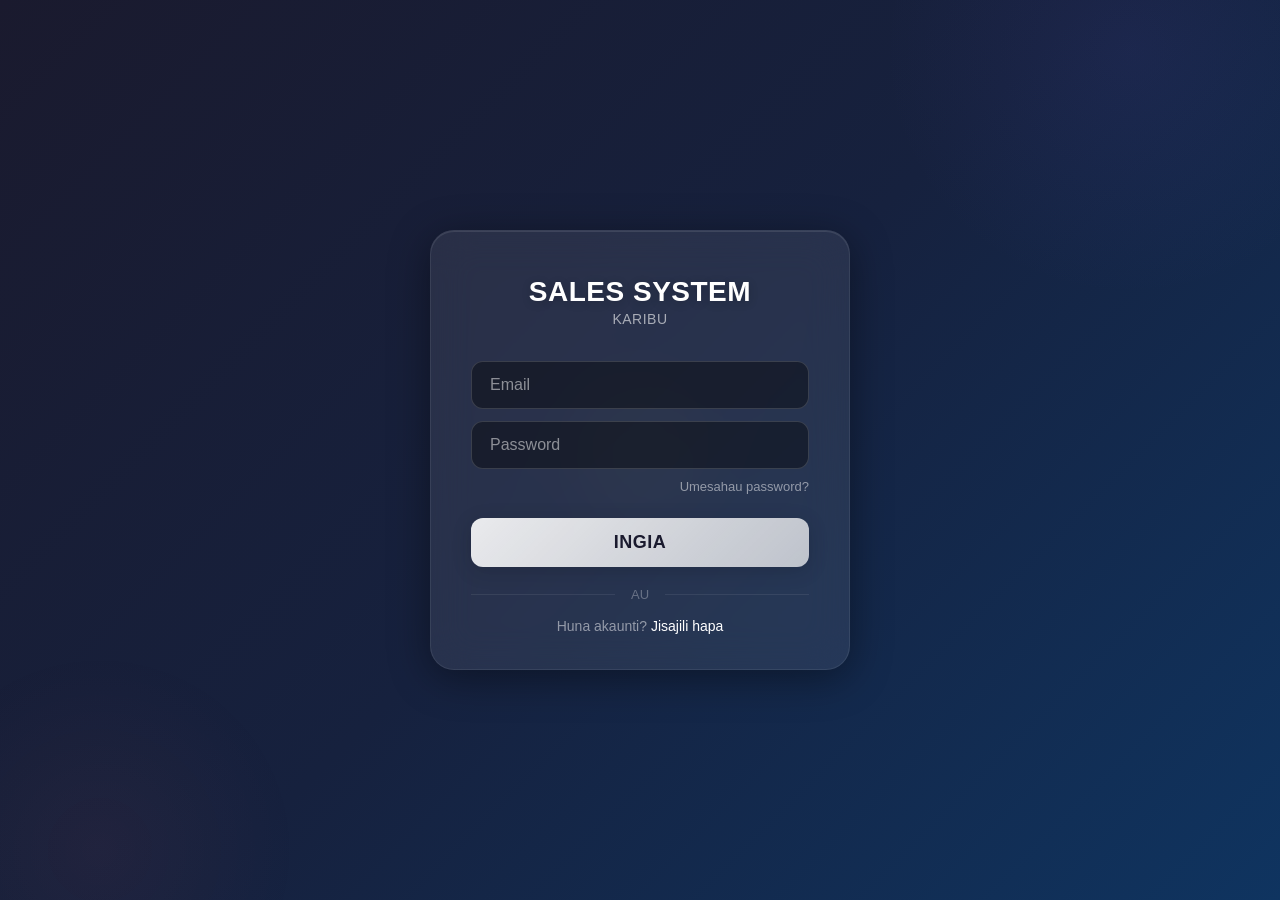
<file: dashboard/agent_dashboard.html>
<!DOCTYPE html>
<html lang="sw">
<head>
    <meta charset="UTF-8">
    <meta name="viewport" content="width=device-width, initial-scale=1.0">
    <title>Agent Dashboard</title>
    <link rel="stylesheet" href="shared.css">
    <style>
        * { margin:0; padding:0; box-sizing:border-box; font-family:'Segoe UI',sans-serif; }
        body { background:var(--bg-color); padding:15px; color:var(--text-color); }
        .container { max-width:1200px; margin:0 auto; }

        /* ===== HEADER ===== */
        header {
            background:linear-gradient(135deg,#e65100,#bf360c);
            color:white; padding:15px 20px; border-radius:12px;
            display:flex; justify-content:space-between; align-items:center;
            margin-bottom:20px; flex-wrap:wrap; gap:10px;
        }
        header h1 { font-size:20px; }
        .logout-btn { background:#d32f2f; color:white; border:none; padding:8px 16px; border-radius:6px; cursor:pointer; font-size:14px; }
        .logout-btn:hover { background:#b71c1c; }
        .user-info { color:white; margin-right:15px; font-weight:500; }

        /* ===== CAPITAL FORM ===== */
        .capital-form {
            background:linear-gradient(135deg,#fff3e0,#ffe0b2);
            padding:20px; border-radius:12px; box-shadow:0 2px 8px rgba(0,0,0,0.1);
            margin-bottom:20px; border:2px solid #ffcc80;
        }
        .capital-form h2 { color:#e65100; margin-bottom:8px; font-size:18px; }
        .capital-form p { color:#555; margin-bottom:12px; font-size:13px; }
        .capital-form .form-row { display:flex; gap:12px; flex-wrap:wrap; align-items:center; }
        .capital-form input {
            flex:1; padding:10px 14px; border:1px solid #ddd;
            border-radius:8px; font-size:15px; min-width:180px;
        }
        .capital-form button {
            padding:10px 25px; background:#e65100; color:white;
            border:none; border-radius:8px; font-size:15px;
            cursor:pointer; font-weight:bold;
        }
        .capital-form button:hover { background:#bf360c; }
        .capital-form button:disabled { opacity:0.6; cursor:not-allowed; }

        /* ===== CAPITAL INFO ===== */
        .capital-info {
            background:#fff3e0; padding:10px 15px; border-radius:8px;
            margin-bottom:15px; border:1px solid #ffcc80;
            font-size:13px; color:#555; text-align:center;
        }

        /* ===== CARD ===== */
        .card {
            background:var(--card-bg); border-radius:12px;
            box-shadow:0 2px 8px rgba(0,0,0,0.1);
            margin-bottom:20px; overflow:hidden; border:1px solid var(--border-color);
        }
        .card-header {
            color:white; padding:14px 20px; display:flex;
            justify-content:space-between; align-items:center;
            cursor:pointer; transition:background 0.3s; user-select:none;
        }
        .card-header.float { background:linear-gradient(135deg,#2e7d32,#1b5e20); }
        .card-header.float:hover { background:linear-gradient(135deg,#1b5e20,#0d3d12); }
        .card-header.history { background:linear-gradient(135deg,#1a237e,#0d47a1); }
        .card-header.history:hover { background:linear-gradient(135deg,#0d47a1,#0a1a5e); }
        .card-header.notes { background:linear-gradient(135deg,#9c27b0,#6a1b9a); }
        .card-header.notes:hover { background:linear-gradient(135deg,#6a1b9a,#4a148c); }
        .card-header h3 { font-size:16px; font-weight:600; display:flex; align-items:center; gap:8px; }
        .card-header h3 span { font-size:20px; }
        .toggle-icon { font-size:22px; transition:transform 0.3s ease; }
        .toggle-icon.open { transform:rotate(180deg); }

        .card-body {
            padding:20px; display:none; animation:fadeIn 0.3s ease; overflow-x:auto;
        }
        .card-body.open { display:block; }

        @keyframes fadeIn {
            from { opacity:0; transform:translateY(-10px); }
            to { opacity:1; transform:translateY(0); }
        }

        .form-grid { display:grid; grid-template-columns:1fr 1fr; gap:15px; }
        .form-group { display:flex; flex-direction:column; }
        .form-group.full-width { grid-column:1 / -1; }
        .form-group label { font-size:13px; font-weight:600; color:#555; margin-bottom:4px; }
        .form-group label .icon { margin-right:5px; }
        .form-group input {
            padding:10px 14px; border:1px solid #ddd;
            border-radius:8px; font-size:15px; width:100%;
            transition:border-color 0.3s;
        }
        .form-group input:focus {
            border-color:#2e7d32; outline:none;
            box-shadow:0 0 0 3px rgba(46,125,50,0.1);
        }

        .section-title {
            background:#f5f5f5; padding:8px 12px; border-radius:6px;
            margin-bottom:10px; font-size:14px; color:#1a237e; font-weight:600;
        }

        .btn-submit {
            padding:12px; background:#2e7d32; color:white; border:none;
            border-radius:8px; font-size:16px; cursor:pointer;
            font-weight:bold; width:100%; transition:background 0.3s; margin-top:10px;
        }
        .btn-submit:hover { background:#1b5e20; }
        .btn-submit:active { transform:scale(0.98); }
        .btn-submit:disabled { opacity:0.6; cursor:not-allowed; }

        /* ===== TABLE ===== */
        table { width:100%; border-collapse:collapse; font-size:12px; min-width:700px; }
        th { background:#1a237e; color:white; padding:8px 10px; text-align:left; font-size:11px; white-space:nowrap; }
        td { padding:6px 10px; border-bottom:1px solid var(--border-color); font-size:12px; color:var(--text-color); }
        tr:hover { background:rgba(26,35,126,0.05); }
        .no-data { text-align:center; padding:30px; color:#999; font-size:14px; }

        /* ===== NOTES ===== */
        .note-item {
            background:#f3e5f5; padding:12px 16px; border-radius:8px;
            margin-bottom:10px; border-left:4px solid #9c27b0;
        }
        .note-item p { margin:0 0 6px 0; color:var(--text-color); font-size:14px; }
        .note-item small { color:#888; font-size:11px; }

        /* ===== RESPONSIVE ===== */
        @media (max-width:768px) {
            .form-grid { grid-template-columns:1fr; }
            .form-group.full-width { grid-column:1; }
            .capital-form .form-row { flex-direction:column; }
            .capital-form input { min-width:auto; width:100%; }
            .capital-form button { width:100%; }
            header { flex-direction:column; text-align:center; gap:8px; }
            .card-header h3 { font-size:14px; }
            .card-body { padding:15px; }
            table { font-size:11px; min-width:600px; }
            th, td { padding:5px 8px; }
        }
        @media (max-width:480px) {
            body { padding:10px; }
            header h1 { font-size:17px; }
            .card-header { padding:12px 15px; }
            .card-header h3 { font-size:13px; }
            table { font-size:10px; min-width:500px; }
            th, td { padding:4px 6px; }
            .form-group input { font-size:14px; padding:8px 12px; }
        }
    </style>
</head>
<body>
    <div class="container">
        <header>
            <h1>AGENT DASHBOARD</h1>
            <div>
                <span class="user-info" id="staffName">Agent</span>
                <button onclick="logout()" class="logout-btn">Toka</button>
            </div>
        </header>

        <!-- CAPITAL FORM -->
        <div id="capitalSection" class="capital-form" style="display:none;">
            <h2>💰 Weka Mtaji (Capital)</h2>
            <p>Weka mtaji wako wa awali. Hii itakuwa <strong>Mtaji wa Mwanzo</strong> na haitabadilika.</p>
            <div class="form-row">
                <input type="number" id="capitalAmount" placeholder="Ingiza kiasi cha mtaji (TSh)" min="1">
                <button id="capitalBtn" onclick="setCapital()">WEKA MTAJI</button>
            </div>
        </div>

        <!-- CAPITAL INFO -->
        <div id="capitalInfo" class="capital-info" style="display:none;">
            💰 <strong>Mtaji Mwanzo:</strong> <span id="displayInitialCapital">0</span> TSh &nbsp;|&nbsp;
            📊 <strong>Mtaji Sasa:</strong> <span id="displayCurrentCapital">0</span> TSh &nbsp;|&nbsp;
            📈 <strong>Jumla Faida:</strong> <span id="displayProfit" style="color:#2e7d32; font-weight:bold;">0</span> TSh
        </div>

        <!-- ===== NOTES FROM ADMIN (#8) ===== -->
        <div id="notesSection" class="card" style="display:none;">
            <div class="card-header notes" onclick="toggleCard('notes')">
                <h3><span>📝</span> Notes kutoka Admin</h3>
                <span class="toggle-icon" id="notesIcon">▼</span>
            </div>
            <div class="card-body" id="notesBody">
                <div id="notesList"><p class="no-data">Loading...</p></div>
            </div>
        </div>

        <!-- FLOAT CARD -->
        <div class="card">
            <div class="card-header float" onclick="toggleCard('float')">
                <h3><span>📱</span> Weka Float na Lipa za Mitandao</h3>
                <span class="toggle-icon" id="floatIcon">▼</span>
            </div>
            <div class="card-body" id="floatBody">
                <!-- FLOAT -->
                <div style="background:#f5f5f5; padding:12px; border-radius:8px; margin-bottom:15px;">
                    <div class="section-title">FLOAT</div>
                    <div class="form-grid">
                        <div class="form-group">
                            <label>Halotel Float</label>
                            <input type="number" id="floatHalotel" placeholder="Float ya Halotel" min="0">
                        </div>
                        <div class="form-group">
                            <label>Vodacom Float</label>
                            <input type="number" id="floatVoda" placeholder="Float ya Voda" min="0">
                        </div>
                        <div class="form-group">
                            <label>Airtel Float</label>
                            <input type="number" id="floatAirtel" placeholder="Float ya Airtel" min="0">
                        </div>
                        <div class="form-group">
                            <label>Tigo Float</label>
                            <input type="number" id="floatTigo" placeholder="Float ya Tigo" min="0">
                        </div>
                    </div>
                </div>

                <!-- LIPA -->
                <div style="background:#f5f5f5; padding:12px; border-radius:8px; margin-bottom:15px;">
                    <div class="section-title">LIPA</div>
                    <div class="form-grid">
                        <div class="form-group">
                            <label>Halotel Lipa</label>
                            <input type="number" id="lipaHalotel" placeholder="Lipa ya Halotel" min="0">
                        </div>
                        <div class="form-group">
                            <label>Vodacom Lipa</label>
                            <input type="number" id="lipaVoda" placeholder="Lipa ya Voda" min="0">
                        </div>
                        <div class="form-group">
                            <label>Airtel Lipa</label>
                            <input type="number" id="lipaAirtel" placeholder="Lipa ya Airtel" min="0">
                        </div>
                        <div class="form-group">
                            <label>Tigo Lipa</label>
                            <input type="number" id="lipaTigo" placeholder="Lipa ya Tigo" min="0">
                        </div>
                    </div>
                </div>

                <!-- CASH -->
                <div class="form-group full-width">
                    <label>💰 Cash</label>
                    <input type="number" id="cash" placeholder="Ingiza cash" min="0">
                </div>

                <button class="btn-submit" id="submitBtn" onclick="submitData()">💾 HIFADHI</button>
            </div>
        </div>

        <!-- HISTORY CARD -->
        <div class="card">
            <div class="card-header history" onclick="toggleCard('history')">
                <h3><span>📋</span> Historia Yangu</h3>
                <span class="toggle-icon" id="historyIcon">▼</span>
            </div>
            <div class="card-body" id="historyBody">
                <div id="historyList"><p class="no-data">Loading...</p></div>
            </div>
        </div>
    </div>

    <script src="shared.js"></script>
    <script>
        const API_URL = window.location.origin;
        const token = localStorage.getItem('token');

        if (!token) window.location.href = 'login.html';

        // ============ HELPERS ============
        // escapeHtml, fmt, showToast, apiFetch, toggleTheme, logout zipo kwenye shared.js

        // ============ TOGGLE CARDS ============
        function toggleCard(which) {
            if (which === 'float') {
                document.getElementById('floatBody').classList.toggle('open');
                document.getElementById('floatIcon').classList.toggle('open');
            } else if (which === 'history') {
                document.getElementById('historyBody').classList.toggle('open');
                document.getElementById('historyIcon').classList.toggle('open');
            } else if (which === 'notes') {
                document.getElementById('notesBody').classList.toggle('open');
                document.getElementById('notesIcon').classList.toggle('open');
            }
        }

        // ============ SET CAPITAL ============
        async function setCapital() {
            const amount = parseFloat(document.getElementById('capitalAmount').value);
            const btn = document.getElementById('capitalBtn');

            if (!amount || amount <= 0) {
                showToast('❌ Tafadhali ingiza kiasi sahihi cha mtaji!', 'error');
                return;
            }

            btn.disabled = true;
            showToast('⏳ Inaweka mtaji...', 'info');

            try {
                const res = await apiFetch(`/agent/set_capital?capital_amount=${amount}`, { method: 'POST' });
                if (!res) return;
                const data = await res.json();

                if (res.ok) {
                    showToast('✅ ' + data.message, 'success');
                    document.getElementById('capitalAmount').value = '';
                    loadMyData();
                } else {
                    showToast('❌ ' + (data.detail || 'Failed'), 'error');
                }
            } catch (e) {
                showToast('❌ Error: ' + e.message, 'error');
            } finally {
                btn.disabled = false;
            }
        }

        // ============ SUBMIT DATA ============
        async function submitData() {
            const vals = {
                cash: parseFloat(document.getElementById('cash').value) || 0,
                float_halotel: parseFloat(document.getElementById('floatHalotel').value) || 0,
                float_voda: parseFloat(document.getElementById('floatVoda').value) || 0,
                float_airtel: parseFloat(document.getElementById('floatAirtel').value) || 0,
                float_tigo: parseFloat(document.getElementById('floatTigo').value) || 0,
                lipa_halotel: parseFloat(document.getElementById('lipaHalotel').value) || 0,
                lipa_voda: parseFloat(document.getElementById('lipaVoda').value) || 0,
                lipa_airtel: parseFloat(document.getElementById('lipaAirtel').value) || 0,
                lipa_tigo: parseFloat(document.getElementById('lipaTigo').value) || 0,
            };

            const hasAny = Object.values(vals).some(v => v > 0);
            const btn = document.getElementById('submitBtn');

            if (!hasAny) {
                showToast('❌ Tafadhali jaza angalau sehemu moja!', 'error');
                return;
            }

            btn.disabled = true;
            showToast('⏳ Inahifadhi...', 'info');

            try {
                const params = new URLSearchParams(vals).toString();
                const res = await apiFetch(`/agent/add?${params}`, { method: 'POST' });
                if (!res) return;
                const data = await res.json();

                if (res.ok) {
                    showToast('✅ ' + data.message, 'success');
                    ['cash','floatHalotel','floatVoda','floatAirtel','floatTigo',
                     'lipaHalotel','lipaVoda','lipaAirtel','lipaTigo'].forEach(id => {
                        document.getElementById(id).value = '';
                    });
                    document.getElementById('floatBody').classList.remove('open');
                    document.getElementById('floatIcon').classList.remove('open');
                    loadMyData();
                } else {
                    showToast('❌ ' + (data.detail || 'Failed'), 'error');
                }
            } catch (e) {
                showToast('❌ Error: ' + e.message, 'error');
            } finally {
                btn.disabled = false;
            }
        }

        // ============ LOAD MY DATA ============
        async function loadMyData() {
            try {
                const res = await apiFetch('/agent/my_data');
                if (!res) return;
                if (!res.ok) {
                    if (res.status === 403) { window.location.href = 'shop_dashboard.html'; return; }
                    throw new Error('Failed to load data');
                }
                const data = await res.json();

                if (data.has_capital) {
                    document.getElementById('capitalSection').style.display = 'none';
                    document.getElementById('capitalInfo').style.display = 'block';
                    document.getElementById('displayInitialCapital').textContent = fmt(data.initial_capital);
                    document.getElementById('displayCurrentCapital').textContent = fmt(data.current_capital);
                    const profitEl = document.getElementById('displayProfit');
                    profitEl.textContent = fmt(data.total_profit);
                    profitEl.style.color = data.total_profit >= 0 ? '#2e7d32' : '#d32f2f';
                } else {
                    document.getElementById('capitalSection').style.display = 'block';
                    document.getElementById('capitalInfo').style.display = 'none';
                }

                document.getElementById('staffName').textContent = data.staff_name || 'Agent';

                // History
                const container = document.getElementById('historyList');
                if (!data.history || data.history.length === 0) {
                    container.innerHTML = '<p class="no-data">Hakuna historia bado</p>';
                } else {
                    let html = `<table>
                        <thead>
                            <tr>
                                <th>#</th><th>Tarehe</th><th>Cash</th>
                                <th>Hal F</th><th>Voda F</th><th>Airtel F</th><th>Tigo F</th><th>Jumla F</th>
                                <th>Hal L</th><th>Voda L</th><th>Airtel L</th><th>Tigo L</th><th>Jumla L</th>
                                <th>Jumla</th><th>Faida</th>
                            </tr>
                        </thead>
                        <tbody>`;

                    data.history.forEach((item, i) => {
                        const totalFloat = (item.float_halotel || 0) + (item.float_voda || 0) + (item.float_airtel || 0) + (item.float_tigo || 0);
                        const totalLipa = (item.lipa_halotel || 0) + (item.lipa_voda || 0) + (item.lipa_airtel || 0) + (item.lipa_tigo || 0);
                        const profitColor = (item.daily_profit || 0) >= 0 ? '#2e7d32' : '#d32f2f';

                        html += `<tr>
                            <td>${i + 1}</td>
                            <td>${escapeHtml(item.date)}</td>
                            <td>${fmt(item.cash)}</td>
                            <td>${fmt(item.float_halotel)}</td>
                            <td>${fmt(item.float_voda)}</td>
                            <td>${fmt(item.float_airtel)}</td>
                            <td>${fmt(item.float_tigo)}</td>
                            <td><strong>${fmt(totalFloat)}</strong></td>
                            <td>${fmt(item.lipa_halotel)}</td>
                            <td>${fmt(item.lipa_voda)}</td>
                            <td>${fmt(item.lipa_airtel)}</td>
                            <td>${fmt(item.lipa_tigo)}</td>
                            <td><strong>${fmt(totalLipa)}</strong></td>
                            <td><strong style="color:#1a237e;">${fmt(item.daily_total)}</strong></td>
                            <td><strong style="color:${profitColor};">${fmt(item.daily_profit)}</strong></td>
                        </tr>`;
                    });
                    html += '</tbody></table>';
                    container.innerHTML = html;
                }

                // ✅ Load notes
                loadMyNotes();

            } catch (e) {
                console.error(e);
                document.getElementById('historyList').innerHTML = '<p class="no-data" style="color:red;">❌ Error loading data</p>';
            }
        }

        // ============ LOAD MY NOTES (#8) ============
        async function loadMyNotes() {
            try {
                const userId = localStorage.getItem('userId');
                if (!userId) return;
                const res = await apiFetch('/agent/notes/' + userId);
                if (!res || !res.ok) return;
                const notes = await res.json();

                const section = document.getElementById('notesSection');
                const container = document.getElementById('notesList');

                if (!notes || notes.length === 0) {
                    section.style.display = 'none';
                    return;
                }

                section.style.display = 'block';
                let html = '';
                notes.forEach(n => {
                    html += `
                        <div class="note-item">
                            <p>${escapeHtml(n.note)}</p>
                            <small>👤 ${escapeHtml(n.author)} • ${escapeHtml(n.created_at)}</small>
                        </div>
                    `;
                });
                container.innerHTML = html;
            } catch (e) {
                console.error('Load notes error:', e);
            }
        }

        // ============ INIT ============
        async function init() {
            try {
                const res = await apiFetch('/users/me');
                if (!res) return;
                if (!res.ok) { window.location.href = 'login.html'; return; }
                const user = await res.json();
                if (user.staff_type !== 'agent') {
                    if (user.staff_type === 'shop') { window.location.href = 'shop_dashboard.html'; return; }
                    if (user.role === 'admin') { window.location.href = 'index.html'; return; }
                }
                loadMyData();
            } catch (e) {
                console.error('Init error:', e);
                window.location.href = 'login.html';
            }
        }

        init();

        const refreshInterval = setInterval(loadMyData, 30000);
        window.addEventListener('beforeunload', () => clearInterval(refreshInterval));
    </script>
</body>
</html>
</file>
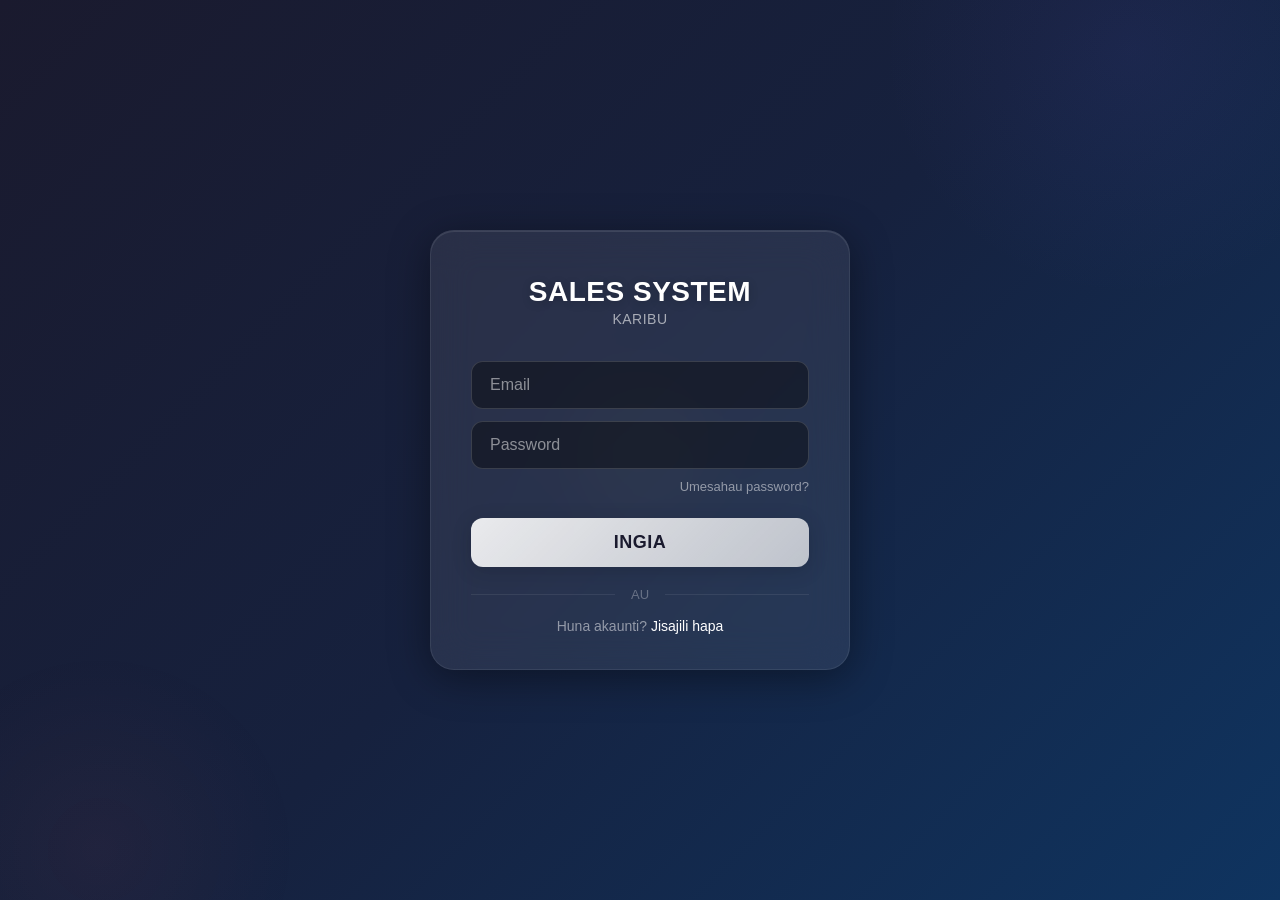
<file: dashboard/all_sales.html>
<!DOCTYPE html>
<html lang="sw">
<head>
    <meta charset="UTF-8">
    <meta name="viewport" content="width=device-width, initial-scale=1.0">
    <title>All Sales - Admin</title>
    <style>
        * { margin: 0; padding: 0; box-sizing: border-box; font-family: 'Segoe UI', sans-serif; }
        body { background: #f0f2f5; padding: 20px; }
        .container { max-width: 1400px; margin: 0 auto; }

        header {
            background: #1a237e;
            color: white;
            padding: 15px 20px;
            border-radius: 12px;
            display: flex;
            justify-content: space-between;
            align-items: center;
            flex-wrap: wrap;
            gap: 10px;
        }
        header h1 { font-size: 20px; }
        .logout-btn {
            background: #d32f2f;
            color: white;
            border: none;
            padding: 8px 16px;
            border-radius: 6px;
            cursor: pointer;
        }
        .logout-btn:hover { background: #b71c1c; }

        .back-link {
            display: inline-block;
            margin: 20px 0;
            color: #1a237e;
            text-decoration: none;
        }
        .back-link:hover { text-decoration: underline; }

        .stats {
            display: flex;
            gap: 20px;
            margin: 20px 0;
            flex-wrap: wrap;
        }
        .stats div {
            background: white;
            padding: 15px 25px;
            border-radius: 8px;
            box-shadow: 0 2px 8px rgba(0,0,0,0.1);
        }
        .stats span { font-weight: bold; color: #1a237e; }

        .sales-cards-grid {
            display: grid;
            grid-template-columns: repeat(auto-fill, minmax(300px, 1fr));
            gap: 15px;
        }

        .sale-card {
            background: white;
            border-radius: 12px;
            padding: 16px;
            box-shadow: 0 2px 8px rgba(0,0,0,0.1);
            border-left: 5px solid #1a237e;
            transition: transform 0.2s, box-shadow 0.2s;
        }

        .sale-card:hover {
            transform: translateY(-3px);
            box-shadow: 0 4px 16px rgba(0,0,0,0.15);
        }

        .sale-card .card-header {
            display: flex;
            justify-content: space-between;
            align-items: center;
            margin-bottom: 10px;
        }

        .sale-card .card-header .product-name {
            font-size: 18px;
            font-weight: bold;
            color: #1a237e;
        }

        .sale-card .card-header .product-id {
            font-size: 12px;
            color: #999;
            background: #f5f5f5;
            padding: 2px 10px;
            border-radius: 12px;
        }

        .sale-card .card-body {
            display: grid;
            grid-template-columns: 1fr 1fr 1fr;
            gap: 10px;
            margin-bottom: 10px;
        }

        .sale-card .card-body .info-item {
            text-align: center;
            padding: 8px;
            background: #f8f9fa;
            border-radius: 8px;
        }

        .sale-card .card-body .info-item .label {
            font-size: 11px;
            color: #888;
            display: block;
        }

        .sale-card .card-body .info-item .value {
            font-size: 16px;
            font-weight: bold;
            color: #1a237e;
        }

        .sale-card .card-body .info-item .value.amount {
            color: #2e7d32;
        }

        .sale-card .card-footer {
            display: flex;
            justify-content: space-between;
            align-items: center;
            padding-top: 10px;
            border-top: 1px solid #eee;
            font-size: 12px;
            color: #888;
            flex-wrap: wrap;
            gap: 8px;
        }

        .sale-card .card-footer .staff-badge {
            background: #e8eaf6;
            padding: 2px 12px;
            border-radius: 12px;
            color: #1a237e;
            font-weight: bold;
            font-size: 12px;
        }

        .sale-card .card-footer .delete-btn {
            background: #d32f2f;
            color: white;
            border: none;
            padding: 4px 12px;
            border-radius: 4px;
            cursor: pointer;
            font-size: 12px;
        }

        .sale-card .card-footer .delete-btn:hover {
            background: #b71c1c;
        }

        .no-sales {
            text-align: center;
            padding: 40px;
            color: #999;
            font-size: 16px;
        }

        @media (max-width: 768px) {
            body { padding: 10px; }
            header { flex-direction: column; text-align: center; }
            .stats { flex-direction: column; }
            .stats div { text-align: center; }
            .sales-cards-grid { grid-template-columns: 1fr; }
            .sale-card .card-body { grid-template-columns: 1fr 1fr; }
            .sale-card .card-footer { flex-direction: column; text-align: center; }
        }

        @media (max-width: 480px) {
            .sale-card .card-body { grid-template-columns: 1fr 1fr; gap: 6px; }
            .sale-card .card-body .info-item { padding: 6px; }
            .sale-card .card-body .info-item .value { font-size: 14px; }
        }

        @media (min-width: 769px) and (max-width: 1024px) {
            .sales-cards-grid { grid-template-columns: repeat(2, 1fr); }
        }
    </style>
</head>
<body>
    <div class="container">
        <header>
            <h1>📊 MAUZO YOTE - Admin</h1>
            <button onclick="logout()" class="logout-btn">🚪 Toka</button>
        </header>

        <a href="index.html" class="back-link">← Rudi Dashboard</a>

        <div class="stats">
            <div>💰 Jumla: <span id="totalAll">0 TSh</span></div>
            <div>📦 Bidhaa: <span id="totalProducts">0</span></div>
            <div>📋 Mauzo: <span id="totalSales">0</span></div>
        </div>

        <div id="salesList" class="sales-cards-grid">
            <p class="no-sales">Loading...</p>
        </div>
    </div>

    <script>
        const API_URL = window.location.origin;
        const token = localStorage.getItem('token');

        if (!token) {
            window.location.href = 'login.html';
        }

        function logout() {
            localStorage.removeItem('token');
            localStorage.removeItem('userEmail');
            localStorage.removeItem('userRole');
            window.location.href = 'login.html';
        }

        async function deleteSale(saleId) {
            if (!confirm('⚠️ Je, una uhakika unataka kufuta mauzo haya? Hatua hii haiwezi kurekebishwa!')) return;

            try {
                const response = await fetch(`${API_URL}/sales/${saleId}`, {
                    method: 'DELETE',
                    headers: { 'Authorization': 'Bearer ' + token }
                });

                const data = await response.json();

                if (response.ok) {
                    alert('✅ Mauzo yamefutwa!');
                    loadAllSales();
                } else {
                    alert('❌ ' + (data.detail || 'Failed to delete sale!'));
                }
            } catch (error) {
                console.error('Delete error:', error);
                alert('❌ Error: ' + error.message);
            }
        }

        async function loadAllSales() {
            try {
                const res = await fetch(`${API_URL}/sales/`, {
                    headers: { 'Authorization': 'Bearer ' + token }
                });

                if (!res.ok) throw new Error('Failed');

                const sales = await res.json();
                const container = document.getElementById('salesList');

                let totalAmount = 0, totalQty = 0;
                sales.forEach(s => {
                    totalAmount += s.total_amount || 0;
                    totalQty += s.quantity || 0;
                });

                document.getElementById('totalAll').textContent = totalAmount.toLocaleString() + ' TSh';
                document.getElementById('totalProducts').textContent = totalQty;
                document.getElementById('totalSales').textContent = sales.length;

                if (!sales || sales.length === 0) {
                    container.innerHTML = '<p class="no-sales">📭 Hakuna mauzo</p>';
                    return;
                }

                let html = '';
                sales.forEach((s, i) => {
                    const date = s.date ? new Date(s.date).toLocaleString('sw-TZ') : '-';
                    const total = (s.total_amount || 0).toLocaleString();
                    const price = (s.price || 0).toLocaleString();

                    html += `
                        <div class="sale-card" style="border-left-color: ${i % 2 === 0 ? '#1a237e' : '#2e7d32'};">
                            <div class="card-header">
                                <span class="product-name">${s.product_name || '-'}</span>
                                <span class="product-id">#${i + 1}</span>
                            </div>
                            <div class="card-body">
                                <div class="info-item">
                                    <span class="label">📦 Idadi</span>
                                    <span class="value">${s.quantity || 0}</span>
                                </div>
                                <div class="info-item">
                                    <span class="label">💰 Bei</span>
                                    <span class="value">${price} TSh</span>
                                </div>
                                <div class="info-item">
                                    <span class="label">💵 Jumla</span>
                                    <span class="value amount">${total} TSh</span>
                                </div>
                            </div>
                            <div class="card-footer">
                                <span class="staff-badge">👤 Staff #${s.user_id || '-'}</span>
                                <span>${date}</span>
                                <button onclick="deleteSale(${s.id})" class="delete-btn">🗑️ Futa</button>
                            </div>
                        </div>
                    `;
                });

                container.innerHTML = html;

            } catch (e) {
                console.error('Load sales error:', e);
                document.getElementById('salesList').innerHTML = '<p class="no-sales" style="color:red;">❌ Error: ' + e.message + '</p>';
            }
        }

        loadAllSales();
        setInterval(loadAllSales, 30000);
    </script>
</body>
</html>
</file>
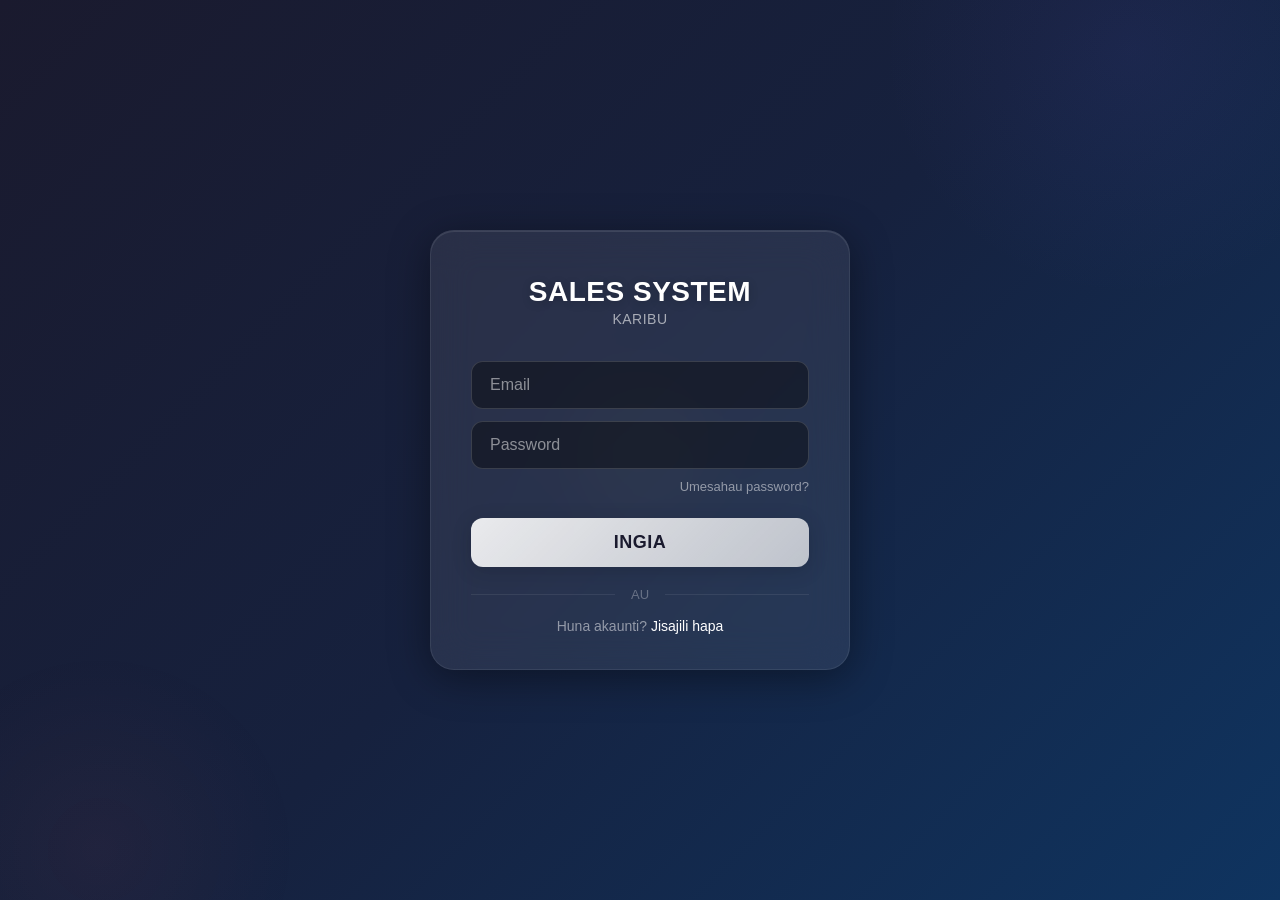
<file: dashboard/login.html>
<!DOCTYPE html>
<html lang="sw">
<head>
    <meta charset="UTF-8">
    <meta name="viewport" content="width=device-width, initial-scale=1.0">
    <title>Login - Sales System</title>
    <link rel="manifest" href="manifest.json">
    <meta name="theme-color" content="#1a237e">
    <meta name="apple-mobile-web-app-capable" content="yes">
    <style>
        * { margin:0; padding:0; box-sizing:border-box; font-family:'Segoe UI',sans-serif; }
        html,body {
            min-height:100vh; height:100vh; width:100%; overflow:hidden;
            background:linear-gradient(135deg,#1a1a2e 0%,#16213e 50%,#0f3460 100%);
            display:flex; justify-content:center; align-items:center;
            position:fixed; top:0; left:0;
        }

        .circle { position:fixed; border-radius:50%; pointer-events:none; opacity:0.15; }
        .circle-1 { width:500px; height:500px; background:radial-gradient(circle,rgba(108,92,231,0.5),transparent 70%); top:-200px; right:-100px; }
        .circle-2 { width:400px; height:400px; background:radial-gradient(circle,rgba(255,107,107,0.3),transparent 70%); bottom:-150px; left:-100px; }
        .circle-3 { width:200px; height:200px; background:radial-gradient(circle,rgba(255,217,61,0.2),transparent 70%); top:50%; left:50%; transform:translate(-50%,-50%); }

        .glass-card {
            background:rgba(255,255,255,0.08);
            backdrop-filter:blur(20px);
            -webkit-backdrop-filter:blur(20px);
            border-radius:24px;
            padding:45px 40px 35px 40px;
            width:100%;
            max-width:420px;
            box-shadow:0 8px 40px rgba(0,0,0,0.4),inset 0 1px 0 rgba(255,255,255,0.1);
            border:1px solid rgba(255,255,255,0.08);
            position:relative;
            z-index:10;
            margin:20px;
        }

        .logo { text-align:center; margin-bottom:5px; }
        .logo span { font-size:52px; display:block; }

        .glass-card h1 {
            text-align:center;
            color:#ffffff;
            font-size:28px;
            font-weight:700;
            margin-bottom:3px;
            text-shadow:0 2px 10px rgba(0,0,0,0.2);
            letter-spacing:0.5px;
        }
        .glass-card .subtitle {
            text-align:center;
            color:rgba(255,255,255,0.6);
            font-size:14px;
            margin-bottom:28px;
            font-weight:300;
            letter-spacing:0.5px;
        }

        .glass-card input {
            width:100%;
            padding:14px 18px;
            margin:6px 0;
            background:rgba(0,0,0,0.4) !important;
            border:1px solid rgba(255,255,255,0.15);
            border-radius:12px;
            font-size:16px;
            color:#ffffff !important;
            box-sizing:border-box;
            transition:all 0.3s ease;
            outline:none;
        }
        .glass-card input::placeholder { color:rgba(255,255,255,0.5); font-weight:300; }
        .glass-card input:focus {
            border-color:rgba(255,255,255,0.4);
            background:rgba(0,0,0,0.5) !important;
            box-shadow:0 0 20px rgba(255,255,255,0.03);
        }
        .glass-card input:-webkit-autofill {
            -webkit-box-shadow:0 0 0 30px rgba(0,0,0,0.5) inset !important;
            -webkit-text-fill-color:#ffffff !important;
            border-color:rgba(255,255,255,0.2);
        }

        .forgot-link { text-align:right; margin-top:2px; margin-bottom:18px; }
        .forgot-link a {
            color:rgba(255,255,255,0.5);
            text-decoration:none;
            font-size:13px;
            transition:color 0.3s ease;
            font-weight:300;
        }
        .forgot-link a:hover { color:rgba(255,255,255,0.9); text-decoration:underline; }

        .login-btn {
            width:100%;
            padding:14px;
            background:linear-gradient(135deg,rgba(255,255,255,0.9),rgba(255,255,255,0.7));
            color:#1a1a2e;
            border:none;
            border-radius:12px;
            font-size:18px;
            font-weight:700;
            cursor:pointer;
            margin-top:5px;
            transition:all 0.3s ease;
            box-shadow:0 4px 20px rgba(0,0,0,0.15);
            letter-spacing:0.5px;
        }
        .login-btn:hover:not(:disabled) { transform:translateY(-2px); box-shadow:0 8px 30px rgba(0,0,0,0.25); background:linear-gradient(135deg,#ffffff,rgba(255,255,255,0.85)); }
        .login-btn:active { transform:translateY(0px); }
        .login-btn:disabled { opacity:0.6; cursor:not-allowed; }

        .msg {
            text-align:center;
            margin-top:12px;
            font-size:14px;
            min-height:22px;
            font-weight:500;
            padding:10px 14px;
            border-radius:10px;
            display:none;
        }
        .msg.error { display:block; color:#ff6b6b; background:rgba(255,107,107,0.12); border:1px solid rgba(255,107,107,0.15); }
        .msg.success { display:block; color:#51cf66; background:rgba(81,207,102,0.12); border:1px solid rgba(81,207,102,0.15); }
        .msg.info { display:block; color:#74c0fc; background:rgba(116,192,252,0.12); border:1px solid rgba(116,192,252,0.15); }

        .divider { display:flex; align-items:center; margin:20px 0 16px 0; }
        .divider hr { flex:1; border:none; border-top:1px solid rgba(255,255,255,0.08); }
        .divider span { padding:0 16px; color:rgba(255,255,255,0.3); font-size:13px; font-weight:300; }

        .register-link { text-align:center; margin-top:14px; font-size:14px; color:rgba(255,255,255,0.5); }
        .register-link a { color:#ffffff; text-decoration:none; }
        .register-link a:hover { text-decoration:underline; }

        /* 2FA */
        #twoFA { display:none; }
        #totpCode { text-align:center; font-size:24px; letter-spacing:8px; padding:16px; }

        /* RESET PASSWORD MODAL */
        .modal-overlay {
            display:none; position:fixed; top:0; left:0; width:100%; height:100%;
            background:rgba(0,0,0,0.7); z-index:99999;
            justify-content:center; align-items:center;
            padding:20px;
        }
        .modal-overlay.active { display:flex; }
        .modal-box {
            background:linear-gradient(135deg,#1a1a2e,#16213e);
            border-radius:16px; padding:0;
            max-width:420px; width:100%;
            box-shadow:0 10px 50px rgba(0,0,0,0.5);
            overflow:hidden;
            animation:modalFadeIn 0.2s ease;
            border:1px solid rgba(255,255,255,0.1);
        }
        @keyframes modalFadeIn {
            from { opacity:0; transform:scale(0.95); }
            to { opacity:1; transform:scale(1); }
        }
        .modal-header {
            background:linear-gradient(135deg,#1a237e,#0d47a1);
            color:white; padding:18px 24px;
            display:flex; align-items:center; gap:12px;
        }
        .modal-header h3 { margin:0; font-size:18px; font-weight:600; }
        .modal-body { padding:24px; }
        .modal-body p { margin:0 0 15px 0; font-size:14px; color:rgba(255,255,255,0.8); line-height:1.5; }
        .modal-body label {
            display:block; color:rgba(255,255,255,0.7);
            font-size:12px; font-weight:600; margin-bottom:6px;
            text-transform:uppercase; letter-spacing:0.5px;
        }
        .modal-body input {
            width:100%; padding:12px 16px;
            background:rgba(0,0,0,0.4) !important;
            border:1px solid rgba(255,255,255,0.15);
            border-radius:10px; font-size:15px;
            color:#ffffff !important;
            outline:none; margin-bottom:12px;
        }
        .modal-body input:focus {
            border-color:rgba(255,255,255,0.4);
            background:rgba(0,0,0,0.5) !important;
        }
        .modal-footer {
            padding:16px 24px; background:rgba(0,0,0,0.2);
            display:flex; justify-content:flex-end; gap:10px;
        }
        .modal-btn {
            padding:10px 20px; border:none; border-radius:8px;
            cursor:pointer; font-size:14px; font-weight:600;
        }
        .modal-btn.cancel { background:rgba(255,255,255,0.15); color:white; }
        .modal-btn.cancel:hover { background:rgba(255,255,255,0.25); }
        .modal-btn.ok { background:#2e7d32; color:white; }
        .modal-btn.ok:hover { background:#1b5e20; }
        .modal-btn.ok:disabled { opacity:0.6; cursor:not-allowed; }
    </style>
</head>
<body>
    <div class="circle circle-1"></div>
    <div class="circle circle-2"></div>
    <div class="circle circle-3"></div>

    <div class="glass-card">
        <h1>SALES SYSTEM</h1>
        <p class="subtitle">KARIBU</p>

        <!-- LOGIN FORM -->
        <div id="loginForm">
            <input type="email" id="email" placeholder="Email" autocomplete="username">
            <input type="password" id="password" placeholder="Password" autocomplete="current-password">
            <div class="forgot-link">
                <a href="#" onclick="forgot(); return false;">Umesahau password?</a>
            </div>
            <button id="loginBtn" class="login-btn" onclick="login()">INGIA</button>
            <div id="msg" class="msg"></div>
        </div>

        <!-- 2FA FORM -->
        <div id="twoFA">
            <p style="color:white; text-align:center; margin-bottom:10px;">Ingiza 2FA code kutoka app yako</p>
            <input type="text" id="totpCode" placeholder="000000" maxlength="6" pattern="[0-9]{6}">
            <button class="login-btn" onclick="verify2FA()" style="margin-top:10px;">THIBITISHA</button>
            <div id="msg2fa" class="msg"></div>
        </div>

        <div class="divider"><hr><span>AU</span><hr></div>
        <div class="register-link">
            Huna akaunti? <a href="register.html">Jisajili hapa</a>
        </div>
    </div>

    <!-- ===== RESET PASSWORD MODAL ===== -->
    <div class="modal-overlay" id="resetModal">
        <div class="modal-box">
            <div class="modal-header">
                <span style="font-size:24px;">🔑</span>
                <h3>Badilisha Password</h3>
            </div>
            <div class="modal-body">
                <p>Umepokea <strong>password ya kianzio</strong> kwa email. Sasa ingiza password hiyo na password mpya unayotaka.</p>
                <label>Email Yako</label>
                <input type="email" id="resetEmail" placeholder="Email yako" readonly style="opacity:0.6;">
                <label>Password ya Kianzio</label>
                <input type="text" id="resetOldPassword" placeholder="Password uliyopokea kwa email" autocomplete="off">
                <label>Password Mpya</label>
                <input type="password" id="resetNewPassword" placeholder="Password mpya (min 8 chars, A-Z, a-z, 0-9)" autocomplete="new-password">
                <label>Rudia Password Mpya</label>
                <input type="password" id="resetConfirmPassword" placeholder="Rudia password mpya" autocomplete="new-password">
                <div id="resetMsg" class="msg" style="text-align:center;"></div>
            </div>
            <div class="modal-footer">
                <button class="modal-btn cancel" onclick="closeResetModal()">Ghairi</button>
                <button class="modal-btn ok" id="resetSubmitBtn" onclick="submitResetPassword()">Badilisha</button>
            </div>
        </div>
    </div>

    <script>
        const API_URL = window.location.origin;
        let pendingUserId = null;

        function showMsg(text, type, elId = 'msg') {
            const el = document.getElementById(elId);
            el.textContent = text;
            el.className = 'msg ' + type;
        }

        // =========================================================
        // LOGIN
        // =========================================================
        async function login() {
            const email = document.getElementById('email').value.trim();
            const password = document.getElementById('password').value;
            const btn = document.getElementById('loginBtn');

            if (!email || !password) {
                showMsg('Jaza email na password!', 'error');
                return;
            }

            btn.disabled = true;
            btn.textContent = 'Inaingia...';

            try {
                const res = await fetch(`${API_URL}/users/login`, {
                    method: 'POST',
                    headers: { 'Authorization': 'Basic ' + btoa(email + ':' + password) }
                });
                const data = await res.json();

                if (!res.ok) {
                    showMsg(data.detail || 'Login failed', 'error');
                    btn.disabled = false;
                    btn.textContent = 'INGIA';
                    return;
                }

                // 2FA
                if (data.requires_2fa) {
                    pendingUserId = data.user_id;
                    document.getElementById('loginForm').style.display = 'none';
                    document.getElementById('twoFA').style.display = 'block';
                    document.getElementById('totpCode').focus();
                    btn.disabled = false;
                    return;
                }

                localStorage.setItem('token', data.access_token);
                localStorage.setItem('userEmail', email);
                localStorage.setItem('userRole', data.role);
                localStorage.setItem('staffType', data.staff_type);
                localStorage.setItem('userId', data.user_id);

                showMsg('Umeingia! Inaelekeza...', 'success');

                setTimeout(() => {
                    if (data.role === 'admin') window.location.href = 'index.html';
                    else if (data.staff_type === 'agent') window.location.href = 'agent_dashboard.html';
                    else window.location.href = 'shop_dashboard.html';
                }, 500);
            } catch (e) {
                showMsg('Error: ' + e.message, 'error');
                btn.disabled = false;
                btn.textContent = 'INGIA';
            }
        }

        // =========================================================
        // FORGOT PASSWORD → Tuma password ya kianzio kwa email
        // =========================================================
        async function forgot() {
            const email = document.getElementById('email').value.trim();
            if (!email) {
                showMsg('Ingiza email yako kwanza!', 'error');
                return;
            }
            showMsg('⏳ Inatuma password ya kianzio...', 'info');
            try {
                const res = await fetch(`${API_URL}/users/forgot_password?email=${encodeURIComponent(email)}`, { method: 'POST' });
                const data = await res.json();
                if (res.ok) {
                    showMsg('✅ ' + data.message, 'success');
                    // ✅ Fungua modal ya kubadilisha password
                    openResetModal(email);
                } else {
                    showMsg('❌ ' + (data.detail || 'Failed'), 'error');
                }
            } catch (e) {
                showMsg('❌ Error: ' + e.message, 'error');
            }
        }

        // =========================================================
        // RESET PASSWORD MODAL
        // =========================================================
        function openResetModal(email) {
            document.getElementById('resetEmail').value = email;
            document.getElementById('resetOldPassword').value = '';
            document.getElementById('resetNewPassword').value = '';
            document.getElementById('resetConfirmPassword').value = '';
            document.getElementById('resetMsg').className = 'msg';
            document.getElementById('resetMsg').textContent = '';
            document.getElementById('resetSubmitBtn').disabled = false;
            document.getElementById('resetSubmitBtn').textContent = 'Badilisha';
            document.getElementById('resetModal').classList.add('active');
        }

        function closeResetModal() {
            document.getElementById('resetModal').classList.remove('active');
        }

        async function submitResetPassword() {
            const email = document.getElementById('resetEmail').value;
            const oldPassword = document.getElementById('resetOldPassword').value;
            const newPassword = document.getElementById('resetNewPassword').value;
            const confirmPassword = document.getElementById('resetConfirmPassword').value;
            const btn = document.getElementById('resetSubmitBtn');

            if (!oldPassword) {
                showMsg('❌ Ingiza password ya kianzio!', 'error', 'resetMsg');
                return;
            }
            if (newPassword.length < 8) {
                showMsg('❌ Password mpya iwe angalau herufi 8!', 'error', 'resetMsg');
                return;
            }
            if (!/[A-Z]/.test(newPassword)) {
                showMsg('❌ Password mpya iwe na herufi kubwa (A-Z)!', 'error', 'resetMsg');
                return;
            }
            if (!/[a-z]/.test(newPassword)) {
                showMsg('❌ Password mpya iwe na herufi ndogo (a-z)!', 'error', 'resetMsg');
                return;
            }
            if (!/\d/.test(newPassword)) {
                showMsg('❌ Password mpya iwe na nambari (0-9)!', 'error', 'resetMsg');
                return;
            }
            if (newPassword !== confirmPassword) {
                showMsg('❌ Password mpya hazifanani!', 'error', 'resetMsg');
                return;
            }

            btn.disabled = true;
            btn.textContent = 'Inabadilisha...';
            showMsg('⏳ Inabadilisha password...', 'info', 'resetMsg');

            try {
                const params = new URLSearchParams({
                    email: email,
                    old_password: oldPassword,
                    new_password: newPassword,
                }).toString();

                const res = await fetch(`${API_URL}/users/reset_password?${params}`, { method: 'POST' });
                const data = await res.json();

                if (res.ok) {
                    showMsg('✅ ' + data.message, 'success', 'resetMsg');
                    // ✅ Jaza email + password mpya kwenye login form
                    document.getElementById('email').value = email;
                    document.getElementById('password').value = newPassword;
                    // Funga modal baada ya sekunde 2
                    setTimeout(() => {
                        closeResetModal();
                        showMsg('✅ Sasa unaweza kuingia na password mpya!', 'success');
                    }, 1500);
                } else {
                    showMsg('❌ ' + (data.detail || 'Failed'), 'error', 'resetMsg');
                    btn.disabled = false;
                    btn.textContent = 'Badilisha';
                }
            } catch (e) {
                showMsg('❌ Error: ' + e.message, 'error', 'resetMsg');
                btn.disabled = false;
                btn.textContent = 'Badilisha';
            }
        }

        // =========================================================
        // 2FA
        // =========================================================
        async function verify2FA() {
            const code = document.getElementById('totpCode').value.trim();
            if (!/^\d{6}$/.test(code)) {
                showMsg('Ingiza code ya tarakimu 6', 'error', 'msg2fa');
                return;
            }
            showMsg('2FA inahitaji setup kamili', 'info', 'msg2fa');
        }

        // =========================================================
        // ENTER KEY SUPPORT
        // =========================================================
        document.getElementById('password').addEventListener('keydown', e => {
            if (e.key === 'Enter') login();
        });
        document.getElementById('totpCode').addEventListener('keydown', e => {
            if (e.key === 'Enter') verify2FA();
        });
        document.getElementById('resetConfirmPassword').addEventListener('keydown', e => {
            if (e.key === 'Enter') submitResetPassword();
        });

        // Close modal on overlay click
        document.getElementById('resetModal').addEventListener('click', (e) => {
            if (e.target.id === 'resetModal') closeResetModal();
        });
        // Close modal on Escape
        document.addEventListener('keydown', (e) => {
            if (e.key === 'Escape' && document.getElementById('resetModal').classList.contains('active')) {
                closeResetModal();
            }
        });

        // PWA
        if ('serviceWorker' in navigator) {
            navigator.serviceWorker.register('/dashboard/service-worker.js').catch(() => {});
        }
    </script>
</body>
</html>
</file>
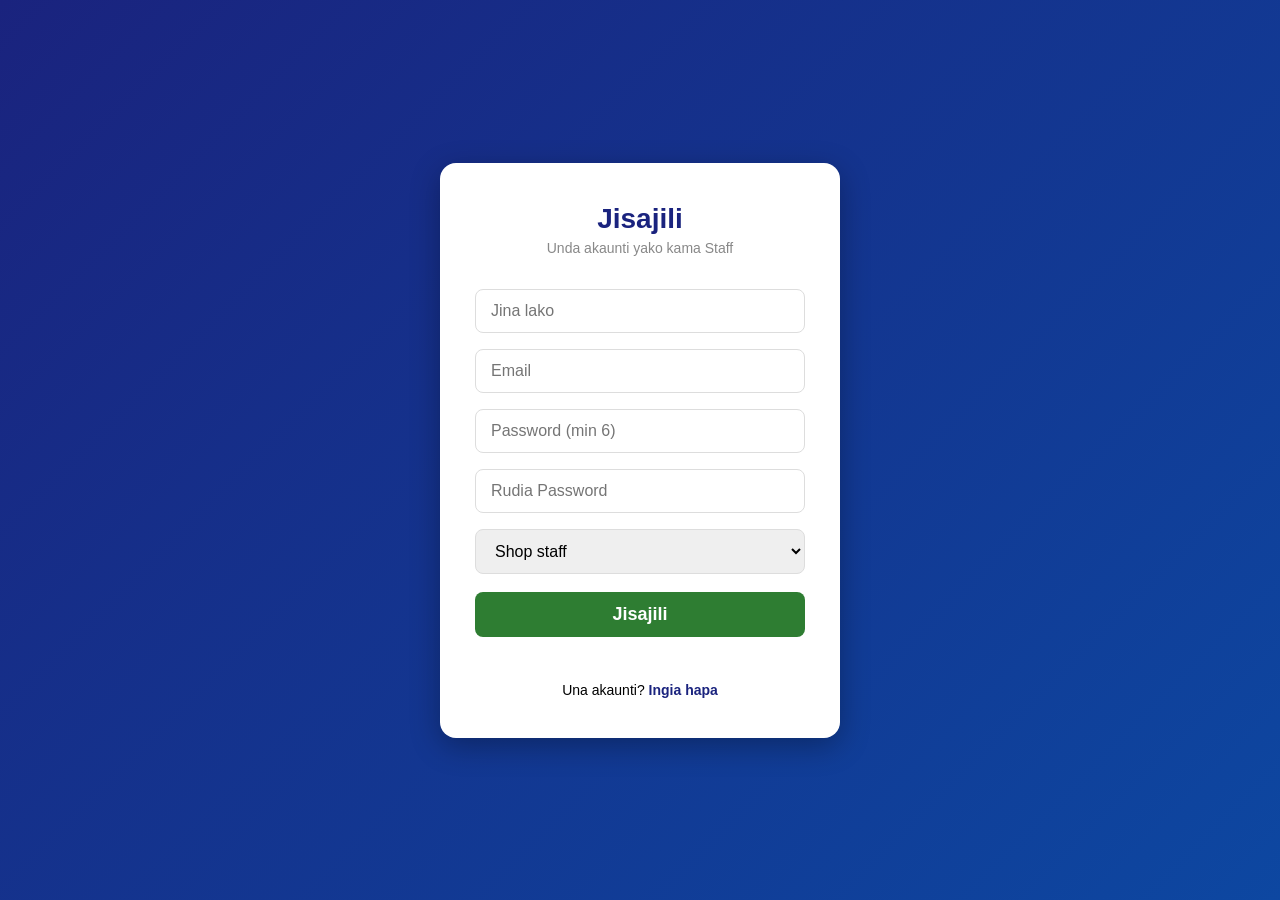
<file: dashboard/register.html>
<!DOCTYPE html>
<html lang="sw">
<head>
    <meta charset="UTF-8">
    <meta name="viewport" content="width=device-width, initial-scale=1.0">
    <title>Register - Sales System</title>
    <style>
        * { margin: 0; padding: 0; box-sizing: border-box; font-family: 'Segoe UI', sans-serif; }
        body {
            height: 100vh;
            display: flex;
            justify-content: center;
            align-items: center;
            background: linear-gradient(135deg, #1a237e, #0d47a1);
            padding: 20px;
        }
        .register-box {
            background: white;
            padding: 40px 35px;
            border-radius: 16px;
            box-shadow: 0 8px 30px rgba(0,0,0,0.3);
            width: 100%;
            max-width: 400px;
        }
        .register-box h1 {
            text-align: center;
            color: #1a237e;
            margin-bottom: 5px;
            font-size: 28px;
        }
        .register-box .subtitle {
            text-align: center;
            color: #888;
            margin-bottom: 25px;
            font-size: 14px;
        }
        .register-box input, .register-box select {
            width: 100%;
            padding: 12px 15px;
            margin: 8px 0;
            border: 1px solid #ddd;
            border-radius: 8px;
            font-size: 16px;
            box-sizing: border-box;
        }
        .register-box input:focus, .register-box select:focus {
            border-color: #1a237e;
            outline: none;
        }
        .register-box button {
            width: 100%;
            padding: 12px;
            background: #2e7d32;
            color: white;
            border: none;
            border-radius: 8px;
            font-size: 18px;
            cursor: pointer;
            margin-top: 10px;
            transition: background 0.3s;
            font-weight: 600;
        }
        .register-box button:hover {
            background: #1b5e20;
        }
        .register-box .login-link {
            text-align: center;
            margin-top: 15px;
            font-size: 14px;
        }
        .register-box .login-link a {
            color: #1a237e;
            text-decoration: none;
            font-weight: bold;
        }
        .register-box .login-link a:hover {
            text-decoration: underline;
        }
        .register-box .msg {
            text-align: center;
            margin-top: 10px;
            font-size: 14px;
            min-height: 20px;
            font-weight: bold;
        }
        .register-box .msg.error {
            color: #d32f2f;
        }
        .register-box .msg.success {
            color: #2e7d32;
        }
        .register-box .info-box {
            background: #e8eaf6;
            padding: 12px 15px;
            border-radius: 8px;
            margin-top: 15px;
            font-size: 13px;
            color: #555;
            text-align: center;
        }
        .register-box .info-box strong {
            color: #1a237e;
        }
        @media (max-width: 480px) {
            .register-box { padding: 25px 20px; max-width: 100%; margin: 10px; border-radius: 12px; }
            .register-box h1 { font-size: 22px; }
            .register-box input { padding: 10px 12px; font-size: 14px; }
            .register-box button { font-size: 16px; padding: 10px; }
        }
    </style>
</head>
<body>

    <div class="register-box">
        <h1> Jisajili</h1>
        <p class="subtitle">Unda akaunti yako kama Staff</p>

        <input type="text" id="name" placeholder="Jina lako">
        <input type="email" id="email" placeholder="Email">
        <input type="password" id="password" placeholder="Password (min 6)">
        <input type="password" id="confirm" placeholder="Rudia Password">
        
        <select id="staffType">
            <option value="shop">Shop staff </option>
            <option value="agent">Agent Staff</option>
        </select>

        <button onclick="register()">Jisajili</button>

        <div id="msg" class="msg"></div>

        <div class="login-link">
            Una akaunti? <a href="login.html">Ingia hapa</a>
        </div>
    </div>

    <script>
        const API_URL = window.location.origin;

        async function register() {
            const name = document.getElementById('name').value.trim();
            const email = document.getElementById('email').value.trim();
            const password = document.getElementById('password').value.trim();
            const confirm = document.getElementById('confirm').value.trim();
            const staffType = document.getElementById('staffType').value;
            const msg = document.getElementById('msg');

            if (!name || !email || !password || !confirm) {
                msg.textContent = 'Tafadhali jaza taarifa zote!';
                msg.className = 'msg error';
                return;
            }

            if (password !== confirm) {
                msg.textContent = 'Password hazifanani!';
                msg.className = 'msg error';
                return;
            }

            if (password.length < 6) {
                msg.textContent = 'Password iwe na angalau herufi 6!';
                msg.className = 'msg error';
                return;
            }
            
            msg.textContent = '⏳ Inaandikisha...';
            msg.className = 'msg';

            try {
                const response = await fetch(
                    `${API_URL}/users/register?name=${encodeURIComponent(name)}&email=${encodeURIComponent(email)}&password=${encodeURIComponent(password)}&staff_type=${staffType}`,
                    { method: 'POST' }
                );

                const data = await response.json();

                if (!response.ok) {
                    msg.textContent = '❌ ' + (data.detail || 'Registration failed!');
                    msg.className = 'msg error';
                    return;
                }

                msg.textContent = '✅ ' + data.message;
                msg.className = 'msg success';

                setTimeout(() => {
                    window.location.href = 'login.html';
                }, 2500);

            } catch (error) {
                msg.textContent = '❌ Error: ' + error.message;
                msg.className = 'msg error';
            }
        }

        document.addEventListener('keydown', (e) => {
            if (e.key === 'Enter') {
                register();
            }
        });

        if (localStorage.getItem('token')) {
            const role = localStorage.getItem('userRole');
            if (role && role.toLowerCase() === 'admin') {
                window.location.href = 'index.html';
            } else {
                const staffType = localStorage.getItem('staffType');
                if (staffType === 'agent') {
                    window.location.href = 'agent_dashboard.html';
                } else {
                    window.location.href = 'shop_dashboard.html';
                }
            }
        }
    </script>
</body>
</html>
</file>
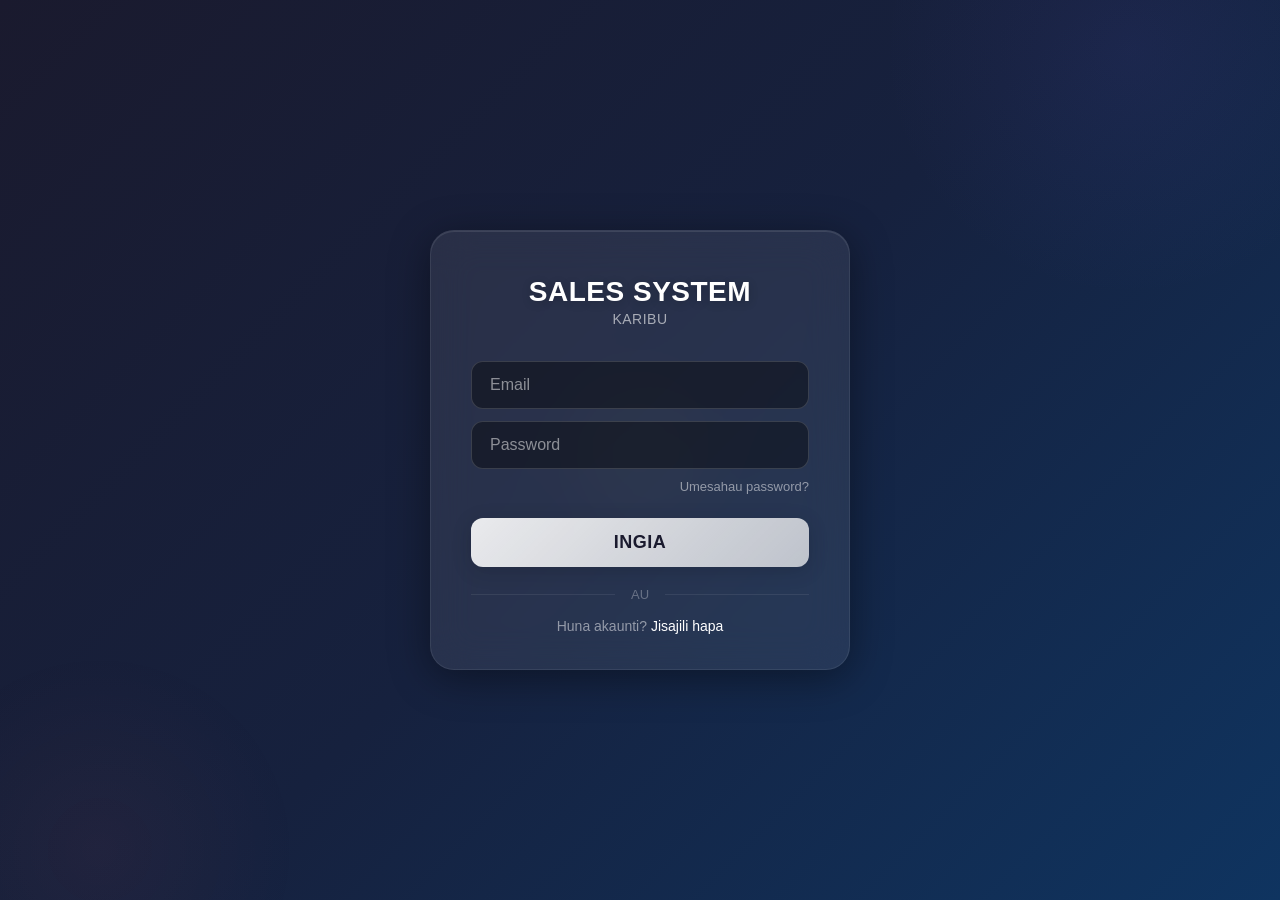
<file: dashboard/shop_dashboard.html>
<!DOCTYPE html>
<html lang="sw">
<head>
    <meta charset="UTF-8">
    <meta name="viewport" content="width=device-width, initial-scale=1.0">
    <title>Shop Dashboard</title>
    <style>
        * { margin:0; padding:0; box-sizing:border-box; font-family:'Segoe UI',sans-serif; }
        body { background:#f0f2f5; padding:15px; }
        .container { max-width:1000px; margin:0 auto; }

        /* ===== HEADER ===== */
        header {
            background:linear-gradient(135deg,#2e7d32,#1b5e20);
            color:white; padding:15px 20px; border-radius:12px;
            display:flex; justify-content:space-between; align-items:center;
            margin-bottom:20px; flex-wrap:wrap; gap:10px;
        }
        header h1 { font-size:20px; }
        .logout-btn { background:#d32f2f; color:white; border:none; padding:8px 16px; border-radius:6px; cursor:pointer; font-size:14px; }
        .logout-btn:hover { background:#b71c1c; }
        .user-info { color:white; margin-right:15px; font-weight:500; }

        /* ===== CARD ===== */
        .card {
            background:white; padding:20px; border-radius:12px;
            box-shadow:0 2px 8px rgba(0,0,0,0.1); margin-bottom:20px;
        }
        .card h2 { color:#2e7d32; font-size:18px; margin-bottom:12px; }

        /* ===== FORM ===== */
        .form-group { margin-bottom:12px; }
        .form-group label { display:block; font-size:13px; font-weight:600; color:#555; margin-bottom:4px; }
        .form-group input {
            width:100%; padding:10px 14px; border:1px solid #ddd;
            border-radius:8px; font-size:15px; transition:border-color 0.3s;
        }
        .form-group input:focus {
            border-color:#2e7d32; outline:none;
            box-shadow:0 0 0 3px rgba(46,125,50,0.1);
        }
        .btn-submit {
            padding:12px; background:#2e7d32; color:white; border:none;
            border-radius:8px; width:100%; font-size:16px;
            font-weight:bold; cursor:pointer; margin-top:8px;
            transition:background 0.3s;
        }
        .btn-submit:hover { background:#1b5e20; }
        .btn-submit:disabled { opacity:0.6; cursor:not-allowed; }

        .msg { padding:10px; border-radius:6px; margin-top:10px; display:none; font-size:14px; font-weight:bold; }
        .msg.success { display:block; background:#c8e6c9; color:#1b5e20; }
        .msg.error { display:block; background:#ffcdd2; color:#b71c1c; }

        /* ===== STATS ===== */
        .stats-grid { display:grid; grid-template-columns:repeat(auto-fit,minmax(150px,1fr)); gap:12px; margin-bottom:15px; }
        .stat-box { background:#e8f5e9; padding:15px; border-radius:8px; text-align:center; }
        .stat-box .label { font-size:12px; color:#666; text-transform:uppercase; font-weight:600; }
        .stat-box .value { font-size:22px; font-weight:bold; color:#2e7d32; margin-top:5px; }

        /* ===== TABLE ===== */
        .table-wrapper { overflow-x:auto; }
        table { width:100%; border-collapse:collapse; font-size:12px; min-width:600px; }
        th { background:#2e7d32; color:white; padding:8px 10px; text-align:left; font-size:11px; white-space:nowrap; }
        td { padding:6px 10px; border-bottom:1px solid #eee; font-size:12px; }
        tr:hover { background:#f5f5f5; }
        .no-data { text-align:center; padding:30px; color:#999; font-size:14px; }

        /* ===== RESPONSIVE ===== */
        @media (max-width:768px) {
            header { flex-direction:column; text-align:center; }
            .stats-grid { grid-template-columns:repeat(2,1fr); }
            table { font-size:11px; min-width:500px; }
            th, td { padding:5px 8px; }
        }
        @media (max-width:480px) {
            body { padding:10px; }
            header h1 { font-size:17px; }
            .card { padding:15px; }
            .stats-grid { grid-template-columns:1fr; }
            .stat-box .value { font-size:18px; }
            table { font-size:10px; min-width:400px; }
            th, td { padding:4px 6px; }
        }
    </style>
</head>
<body>
    <div class="container">
        <header>
            <h1>🏪 SHOP DASHBOARD</h1>
            <div>
                <span class="user-info" id="staffName">Shop</span>
                <button onclick="logout()" class="logout-btn">Toka</button>
            </div>
        </header>

        <!-- ADD SALE -->
        <div class="card">
            <h2>➕ Ongeza Mauzo</h2>
            <div class="form-group">
                <label>Jina la Bidhaa</label>
                <input type="text" id="productName" placeholder="Mfano: Sukari, Mchele, n.k.">
            </div>
            <div class="form-group">
                <label>Idadi</label>
                <input type="number" id="quantity" placeholder="Idadi" min="1">
            </div>
            <div class="form-group">
                <label>Bei (TSh)</label>
                <input type="number" id="price" placeholder="Bei kwa kila bidhaa" min="1" step="0.01">
            </div>
            <button class="btn-submit" id="saleBtn" onclick="addSale()">💾 HIFADHI MAUZO</button>
            <div id="saleMsg" class="msg"></div>
        </div>

        <!-- SUMMARY -->
        <div class="card">
            <h2>📊 Muhtasari Wangu</h2>
            <div class="stats-grid">
                <div class="stat-box">
                    <div class="label">Jumla Mauzo</div>
                    <div class="value" id="totalSales">0</div>
                </div>
                <div class="stat-box">
                    <div class="label">Bidhaa</div>
                    <div class="value" id="totalQty">0</div>
                </div>
                <div class="stat-box">
                    <div class="label">Idadi ya Mauzo</div>
                    <div class="value" id="totalCount">0</div>
                </div>
            </div>
        </div>

        <!-- HISTORY -->
        <div class="card">
            <h2>📋 Historia ya Mauzo</h2>
            <div class="table-wrapper">
                <div id="history"><p class="no-data">Loading...</p></div>
            </div>
        </div>
    </div>

    <script>
        const API_URL = window.location.origin;
        const token = localStorage.getItem('token');

        if (!token) window.location.href = 'login.html';

        // ============ HELPERS ============
        function escapeHtml(s) {
            if (s === null || s === undefined) return '';
            return String(s).replace(/[&<>"']/g, c => ({
                '&': '&amp;', '<': '&lt;', '>': '&gt;', '"': '&quot;', "'": '&#39;'
            }[c]));
        }

        function fmt(n) {
            return (n || 0).toLocaleString('sw-TZ');
        }

        function showMsg(el, text, type) {
            el.textContent = text;
            el.className = 'msg ' + type;
        }

        function logout() {
            localStorage.removeItem('token');
            localStorage.removeItem('userEmail');
            localStorage.removeItem('userRole');
            localStorage.removeItem('staffType');
            window.location.href = 'login.html';
        }

        async function apiFetch(path, options = {}) {
            const res = await fetch(`${API_URL}${path}`, {
                ...options,
                headers: {
                    'Authorization': 'Bearer ' + token,
                    ...(options.headers || {})
                }
            });
            if (res.status === 401) { logout(); return null; }
            return res;
        }

        // ============ ADD SALE ============
        async function addSale() {
            const productName = document.getElementById('productName').value.trim();
            const quantity = parseInt(document.getElementById('quantity').value);
            const price = parseFloat(document.getElementById('price').value);
            const msg = document.getElementById('saleMsg');
            const btn = document.getElementById('saleBtn');

            if (!productName) {
                showMsg(msg, '❌ Ingiza jina la bidhaa!', 'error');
                return;
            }
            if (!quantity || quantity <= 0) {
                showMsg(msg, '❌ Ingiza idadi sahihi!', 'error');
                return;
            }
            if (!price || price <= 0) {
                showMsg(msg, '❌ Ingiza bei sahihi!', 'error');
                return;
            }

            btn.disabled = true;
            showMsg(msg, '⏳ Inahifadhi...', 'success');

            try {
                const params = new URLSearchParams({
                    product_name: productName,
                    quantity: quantity,
                    price: price
                }).toString();
                const res = await apiFetch(`/sales/?${params}`, { method: 'POST' });
                if (!res) return;
                const data = await res.json();

                if (res.ok) {
                    showMsg(msg, `✅ Mauzo yamehifadhiwa! Jumla: ${fmt(data.total_amount)} TSh`, 'success');
                    document.getElementById('productName').value = '';
                    document.getElementById('quantity').value = '';
                    document.getElementById('price').value = '';
                    loadData();
                } else {
                    showMsg(msg, '❌ ' + (data.detail || 'Failed'), 'error');
                }
            } catch (e) {
                showMsg(msg, '❌ Error: ' + e.message, 'error');
            } finally {
                btn.disabled = false;
            }
        }

        // ============ LOAD DATA ============
        async function loadData() {
            try {
                const res = await apiFetch('/agent/my_data');
                if (!res) return;
                if (!res.ok) {
                    if (res.status === 403) { window.location.href = 'agent_dashboard.html'; return; }
                    throw new Error('Failed');
                }
                const d = await res.json();

                document.getElementById('staffName').textContent = d.staff_name || 'Shop';
                document.getElementById('totalSales').textContent = fmt(d.total_sales);
                document.getElementById('totalQty').textContent = d.total_quantity || 0;
                document.getElementById('totalCount').textContent = d.sales_count || 0;

                const c = document.getElementById('history');
                if (!d.sales || d.sales.length === 0) {
                    c.innerHTML = '<p class="no-data">Hakuna mauzo bado</p>';
                    return;
                }

                let html = `<table>
                    <thead>
                        <tr>
                            <th>#</th><th>Bidhaa</th><th>Idadi</th><th>Bei</th><th>Jumla</th><th>Tarehe</th>
                        </tr>
                    </thead>
                    <tbody>`;

                d.sales.forEach((s, i) => {
                    html += `<tr>
                        <td>${i + 1}</td>
                        <td>${escapeHtml(s.product_name)}</td>
                        <td>${s.quantity}</td>
                        <td>${fmt(s.price)} TSh</td>
                        <td><strong style="color:#2e7d32;">${fmt(s.total_amount)} TSh</strong></td>
                        <td>${escapeHtml(s.date)}</td>
                    </tr>`;
                });

                html += '</tbody></table>';
                c.innerHTML = html;
            } catch (e) {
                console.error(e);
                document.getElementById('history').innerHTML = '<p class="no-data" style="color:red;">❌ Error loading data</p>';
            }
        }

        // ============ INIT ============
        async function init() {
            try {
                const res = await apiFetch('/users/me');
                if (!res) return;
                if (!res.ok) { window.location.href = 'login.html'; return; }
                const user = await res.json();
                if (user.staff_type !== 'shop') {
                    if (user.staff_type === 'agent') { window.location.href = 'agent_dashboard.html'; return; }
                    if (user.role === 'admin') { window.location.href = 'index.html'; return; }
                }
                loadData();
            } catch (e) {
                console.error('Init error:', e);
                window.location.href = 'login.html';
            }
        }

        init();

        const refreshInterval = setInterval(loadData, 30000);
        window.addEventListener('beforeunload', () => clearInterval(refreshInterval));
    </script>
</body>
</html>
</file>
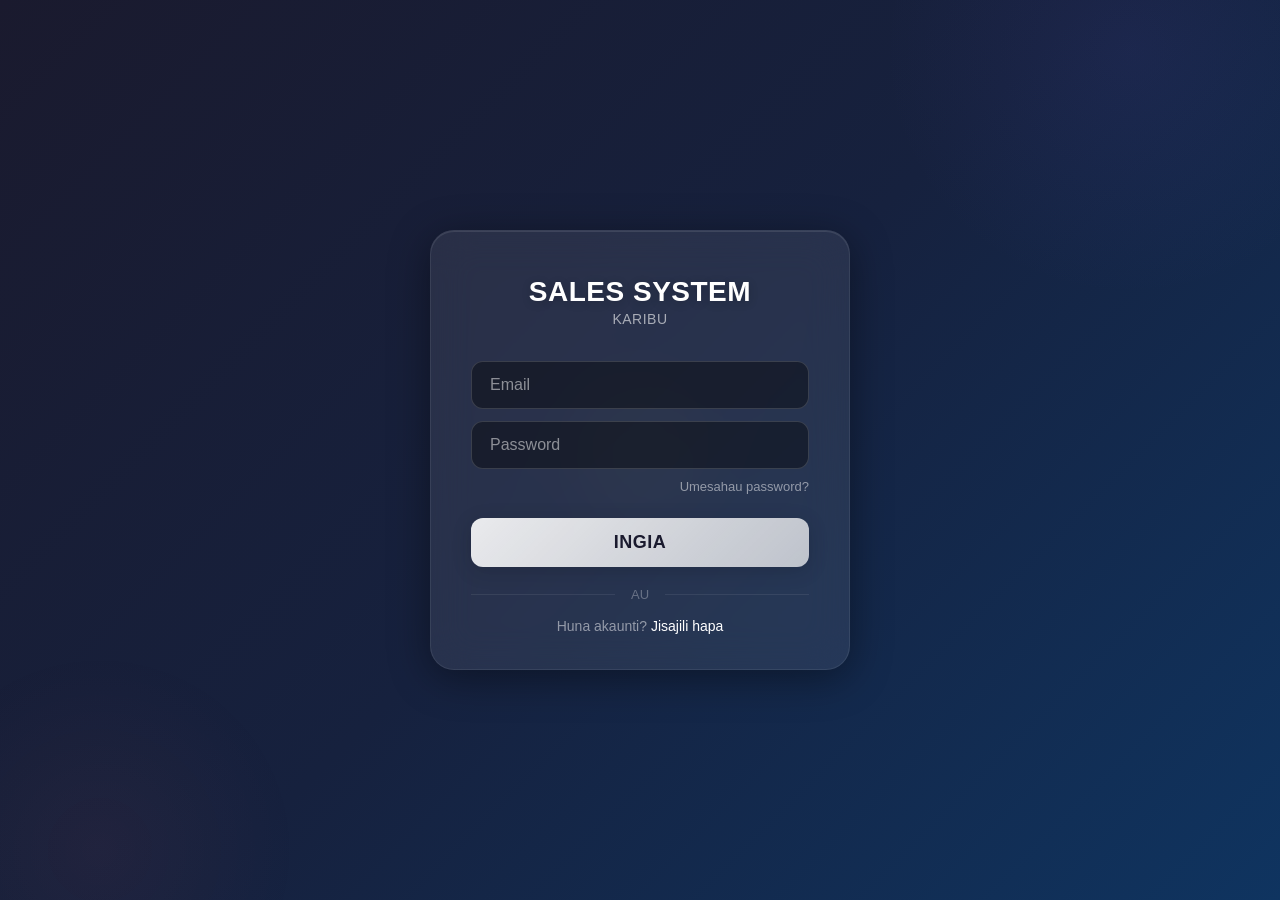
<file: dashboard/staff.html>
<!DOCTYPE html>
<html lang="sw">
<head>
    <meta charset="UTF-8">
    <meta name="viewport" content="width=device-width, initial-scale=1.0">
    <title>Staff Dashboard</title>
    <style>
        * { margin: 0; padding: 0; box-sizing: border-box; font-family: 'Segoe UI', sans-serif; }
        body { background: #f0f2f5; padding: 20px; }
        .container { max-width: 1200px; margin: 0 auto; }

        header {
            background: linear-gradient(135deg, #2e7d32, #1b5e20);
            color: white;
            padding: 20px 30px;
            border-radius: 12px;
            display: flex;
            justify-content: space-between;
            align-items: center;
            margin-bottom: 30px;
        }
        header h1 { font-size: 24px; }
        .logout-btn {
            background: #d32f2f;
            color: white;
            border: none;
            padding: 8px 16px;
            border-radius: 6px;
            cursor: pointer;
        }
        .logout-btn:hover { background: #b71c1c; }

        .agent-form {
            background: white;
            padding: 25px;
            border-radius: 12px;
            box-shadow: 0 2px 8px rgba(0,0,0,0.1);
            margin-bottom: 30px;
        }
        .agent-form h2 { color: #1a237e; margin-bottom: 15px; }
        .agent-form .form-row {
            display: flex;
            gap: 15px;
            flex-wrap: wrap;
        }
        .agent-form input {
            flex: 1;
            padding: 12px;
            border: 1px solid #ddd;
            border-radius: 8px;
            font-size: 16px;
            min-width: 150px;
        }
        .agent-form button {
            padding: 12px 30px;
            background: #1a237e;
            color: white;
            border: none;
            border-radius: 8px;
            font-size: 16px;
            cursor: pointer;
            font-weight: bold;
        }
        .agent-form button:hover { background: #0d47a1; }
        .agent-form .msg { margin-top: 10px; padding: 10px; border-radius: 6px; font-weight: bold; display: none; }
        .agent-form .msg.success { display: block; background: #c8e6c9; color: #1b5e20; }
        .agent-form .msg.error { display: block; background: #ffcdd2; color: #b71c1c; }

        .agent-stats {
            display: grid;
            grid-template-columns: repeat(auto-fit, minmax(200px, 1fr));
            gap: 15px;
            margin-bottom: 30px;
        }
        .stat-card {
            background: white;
            padding: 20px;
            border-radius: 12px;
            box-shadow: 0 2px 8px rgba(0,0,0,0.1);
        }
        .stat-card h3 { font-size: 14px; color: #666; margin-bottom: 5px; }
        .stat-card p { font-size: 24px; font-weight: bold; color: #1a237e; }

        .table-container {
            background: white;
            padding: 20px;
            border-radius: 12px;
            box-shadow: 0 2px 8px rgba(0,0,0,0.1);
            overflow-x: auto;
        }
        .table-container h2 { color: #1a237e; margin-bottom: 15px; }
        table { width: 100%; border-collapse: collapse; font-size: 13px; min-width: 500px; }
        th { background: #1a237e; color: white; padding: 10px 12px; text-align: left; }
        td { padding: 8px 12px; border-bottom: 1px solid #eee; }
        tr:hover { background: #f5f5f5; }

        .sales-cards-grid {
            display: grid;
            grid-template-columns: repeat(auto-fill, minmax(280px, 1fr));
            gap: 15px;
            margin-top: 20px;
        }
        .sale-card {
            background: white;
            border-radius: 12px;
            padding: 16px;
            box-shadow: 0 2px 8px rgba(0,0,0,0.1);
            border-left: 5px solid #1a237e;
        }
        .sale-card .card-header {
            display: flex;
            justify-content: space-between;
            align-items: center;
            margin-bottom: 10px;
        }
        .sale-card .card-header .product-name {
            font-size: 18px;
            font-weight: bold;
            color: #1a237e;
        }
        .sale-card .card-body {
            display: grid;
            grid-template-columns: 1fr 1fr 1fr;
            gap: 10px;
            margin-bottom: 10px;
        }
        .sale-card .card-body .info-item {
            text-align: center;
            padding: 8px;
            background: #f8f9fa;
            border-radius: 8px;
        }
        .sale-card .card-body .info-item .label {
            font-size: 11px;
            color: #888;
            display: block;
        }
        .sale-card .card-body .info-item .value {
            font-size: 16px;
            font-weight: bold;
            color: #1a237e;
        }
        .sale-card .card-footer {
            display: flex;
            justify-content: space-between;
            align-items: center;
            padding-top: 10px;
            border-top: 1px solid #eee;
            font-size: 12px;
            color: #888;
            flex-wrap: wrap;
            gap: 8px;
        }

        @media (max-width: 600px) {
            .agent-form .form-row { flex-direction: column; }
            .agent-form input { min-width: auto; width: 100%; }
            .agent-form button { width: 100%; }
            .agent-stats { grid-template-columns: 1fr 1fr; }
            .sales-cards-grid { grid-template-columns: 1fr; }
            .sale-card .card-body { grid-template-columns: 1fr 1fr; }
        }
    </style>
</head>
<body>
    <div class="container">
        <header>
            <h1>📊 STAFF DASHBOARD</h1>
            <div>
                <span id="staffName" style="margin-right:15px;">Staff</span>
                <button onclick="logout()" class="logout-btn">🚪 Toka</button>
            </div>
        </header>

        <!-- Form ya kujaza data ya Agent -->
        <div class="agent-form">
            <h2>📝 Weka Data ya Agent</h2>
            <div class="form-row">
                <input type="number" id="agentCash" placeholder="💰 Cash alioanza nayo">
                <input type="number" id="agentFloat" placeholder="📱 Float (Mtandao)">
                <input type="number" id="agentIncrease" placeholder="📈 Ongezeko">
                <button onclick="submitAgentData()">💾 HIFADHI</button>
            </div>
            <div id="agentMsg" class="msg"></div>
        </div>

        <!-- Stats za agent -->
        <div class="agent-stats">
            <div class="stat-card">
                <h3>💰 Jumla Cash</h3>
                <p id="totalCash">0 TSh</p>
            </div>
            <div class="stat-card">
                <h3>📱 Jumla Float</h3>
                <p id="totalFloat">0 TSh</p>
            </div>
            <div class="stat-card">
                <h3>📈 Jumla Ongezeko</h3>
                <p id="totalIncrease">0 TSh</p>
            </div>
        </div>

        <!-- Historia ya Agent -->
        <div class="table-container">
            <h2>📋 Historia Yangu</h2>
            <div id="historyList"><p style="text-align:center;padding:20px;color:#999;">Loading...</p></div>
        </div>

        <!-- Mauzo Yangu -->
        <div class="table-container" style="margin-top:20px;">
            <h2>📊 Mauzo Yangu</h2>
            <div id="mySalesList" class="sales-cards-grid">
                <p style="text-align:center;padding:20px;color:#999;">Loading...</p>
            </div>
        </div>
    </div>

    <script>
        const API_URL = window.location.origin;
        const token = localStorage.getItem('token');

        if (!token) {
            window.location.href = 'login.html';
        }

        function logout() {
            localStorage.removeItem('token');
            localStorage.removeItem('userEmail');
            localStorage.removeItem('userRole');
            window.location.href = 'login.html';
        }

        function showMessage(element, text, type) {
            element.textContent = text;
            element.className = 'msg ' + type;
        }

        // ===== SUBMIT AGENT DATA =====
        async function submitAgentData() {
            const cash = document.getElementById('agentCash').value.trim();
            const float = document.getElementById('agentFloat').value.trim();
            const increase = document.getElementById('agentIncrease').value.trim();
            const msg = document.getElementById('agentMsg');

            if (!cash && !float && !increase) {
                showMessage(msg, '❌ Tafadhali jaza angalau sehemu moja!', 'error');
                return;
            }

            showMessage(msg, '⏳ Inahifadhi...', 'success');

            try {
                const response = await fetch(
                    `${API_URL}/agent/add?cash=${parseFloat(cash) || 0}&float_amount=${parseFloat(float) || 0}&increase=${parseFloat(increase) || 0}`,
                    {
                        method: 'POST',
                        headers: {
                            'Authorization': 'Bearer ' + token
                        }
                    }
                );

                const data = await response.json();

                if (response.ok) {
                    showMessage(msg, '✅ ' + data.message, 'success');
                    document.getElementById('agentCash').value = '';
                    document.getElementById('agentFloat').value = '';
                    document.getElementById('agentIncrease').value = '';
                    loadMyData();
                } else {
                    showMessage(msg, '❌ ' + (data.detail || 'Failed!'), 'error');
                }
            } catch (error) {
                showMessage(msg, '❌ Error: ' + error.message, 'error');
            }
        }

        // ===== LOAD MY AGENT DATA =====
        async function loadMyData() {
            try {
                const res = await fetch(`${API_URL}/agent/my_data`, {
                    headers: { 'Authorization': 'Bearer ' + token }
                });

                if (!res.ok) throw new Error('Failed to load data');

                const data = await res.json();

                document.getElementById('totalCash').textContent = data.total_cash.toLocaleString() + ' TSh';
                document.getElementById('totalFloat').textContent = data.total_float.toLocaleString() + ' TSh';
                document.getElementById('totalIncrease').textContent = data.total_increase.toLocaleString() + ' TSh';
                document.getElementById('staffName').textContent = data.staff_name || 'Staff';

                const container = document.getElementById('historyList');
                if (!data.history || data.history.length === 0) {
                    container.innerHTML = '<p style="text-align:center;color:#999;">Hakuna historia</p>';
                    return;
                }

                let html = `
                    <table>
                        <thead>
                            <tr>
                                <th>#</th>
                                <th>Tarehe</th>
                                <th>Cash</th>
                                <th>Float</th>
                                <th>Ongezeko</th>
                            </tr>
                        </thead>
                        <tbody>
                `;

                data.history.forEach((item, index) => {
                    html += `
                        <tr>
                            <td>${index + 1}</td>
                            <td>${item.date}</td>
                            <td>${item.cash.toLocaleString()} TSh</td>
                            <td>${item.float.toLocaleString()} TSh</td>
                            <td>${(item.increase || 0).toLocaleString()} TSh</td>
                        </tr>
                    `;
                });

                html += '</tbody></table>';
                container.innerHTML = html;

            } catch (error) {
                console.error('Load data error:', error);
                document.getElementById('historyList').innerHTML = '<p style="color:red;">❌ Error loading data</p>';
            }
        }

        // ===== LOAD MY SALES =====
        async function loadMySales() {
            try {
                const res = await fetch(`${API_URL}/sales/`, {
                    headers: { 'Authorization': 'Bearer ' + token }
                });

                if (!res.ok) throw new Error('Failed to load sales');

                const sales = await res.json();
                const container = document.getElementById('mySalesList');

                if (!sales || sales.length === 0) {
                    container.innerHTML = '<p style="text-align:center;color:#999;">Hakuna mauzo yako</p>';
                    return;
                }

                let html = '';
                sales.forEach((s, i) => {
                    const date = s.date ? new Date(s.date).toLocaleString('sw-TZ') : '-';
                    const total = (s.total_amount || 0).toLocaleString();
                    const price = (s.price || 0).toLocaleString();

                    html += `
                        <div class="sale-card" style="border-left-color: ${i % 2 === 0 ? '#1a237e' : '#2e7d32'};">
                            <div class="card-header">
                                <span class="product-name">${s.product_name || '-'}</span>
                                <span class="product-id" style="font-size:12px;color:#999;">#${i + 1}</span>
                            </div>
                            <div class="card-body">
                                <div class="info-item">
                                    <span class="label">📦 Idadi</span>
                                    <span class="value">${s.quantity || 0}</span>
                                </div>
                                <div class="info-item">
                                    <span class="label">💰 Bei</span>
                                    <span class="value">${price} TSh</span>
                                </div>
                                <div class="info-item">
                                    <span class="label">💵 Jumla</span>
                                    <span class="value amount" style="color:#2e7d32;">${total} TSh</span>
                                </div>
                            </div>
                            <div class="card-footer">
                                <span>${date}</span>
                            </div>
                        </div>
                    `;
                });

                container.innerHTML = html;

            } catch (error) {
                console.error('Load sales error:', error);
                document.getElementById('mySalesList').innerHTML = '<p style="color:red;">❌ Error loading sales</p>';
            }
        }

        // ===== LOAD ON START =====
        loadMyData();
        loadMySales();

        // Auto refresh every 30 seconds
        setInterval(() => {
            loadMyData();
            loadMySales();
        }, 30000);
    </script>
</body>
</html>
</file>
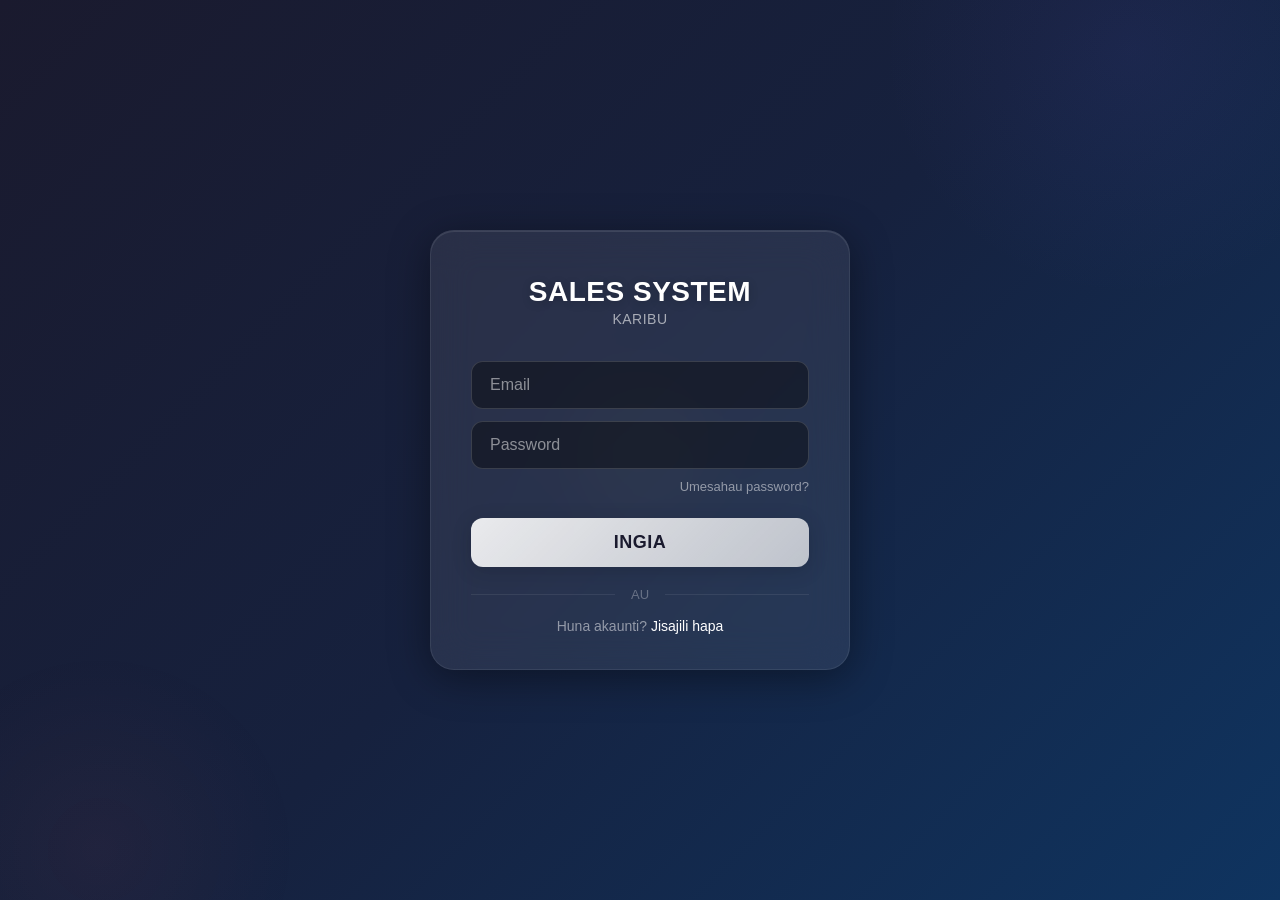
<file: dashboard/users.html>
<!DOCTYPE html>
<html lang="sw">
<head>
    <meta charset="UTF-8">
    <meta name="viewport" content="width=device-width, initial-scale=1.0">
    <title>User Management</title>
    <link rel="stylesheet" href="style.css">
    <style>
        /* ===== STYLES ZA USER MANAGEMENT ===== */
        .users-container {
            background: white;
            padding: 20px;
            border-radius: 12px;
            box-shadow: 0 2px 8px rgba(0, 0, 0, 0.1);
            overflow-x: auto;
        }

        .users-container h2 {
            color: #1a237e;
            font-size: 18px;
            margin-bottom: 15px;
        }

        .activate-form {
            background: #e8eaf6;
            padding: 20px;
            border-radius: 12px;
            margin-bottom: 20px;
            display: flex;
            flex-wrap: wrap;
            gap: 10px;
            align-items: center;
        }

        .activate-form h3 {
            width: 100%;
            color: #1a237e;
            font-size: 16px;
            margin-bottom: 5px;
        }

        .activate-form p {
            width: 100%;
            font-size: 13px;
            color: #555;
            margin-bottom: 5px;
        }

        .activate-form input {
            flex: 1;
            padding: 10px;
            border: 1px solid #ddd;
            border-radius: 8px;
            font-size: 14px;
            min-width: 200px;
        }

        .activate-form button {
            padding: 10px 25px;
            background: #2e7d32;
            color: white;
            border: none;
            border-radius: 8px;
            cursor: pointer;
            font-size: 14px;
            font-weight: bold;
        }

        .activate-form button:hover {
            background: #1b5e20;
        }

        .msg {
            width: 100%;
            padding: 10px;
            border-radius: 6px;
            font-weight: bold;
            display: none;
            font-size: 14px;
        }

        .msg.success {
            display: block;
            background: #c8e6c9;
            color: #1b5e20;
        }

        .msg.error {
            display: block;
            background: #ffcdd2;
            color: #b71c1c;
        }

        .msg.info {
            display: block;
            background: #bbdefb;
            color: #0d47a1;
        }

        /* ===== TABLE ===== */
        table {
            width: 100%;
            border-collapse: collapse;
            font-size: 13px;
            min-width: 600px;
        }

        th {
            background: #1a237e;
            color: white;
            padding: 10px 12px;
            text-align: left;
            white-space: nowrap;
        }

        td {
            padding: 8px 12px;
            border-bottom: 1px solid #eee;
        }

        tr:hover {
            background: #f5f5f5;
        }

        .user-status {
            padding: 3px 10px;
            border-radius: 12px;
            font-size: 11px;
            font-weight: bold;
            white-space: nowrap;
        }

        .user-status.active {
            background: #4caf50;
            color: white;
        }

        .user-status.inactive {
            background: #f44336;
            color: white;
        }

        .action-btn {
            padding: 4px 10px;
            border: none;
            border-radius: 4px;
            cursor: pointer;
            font-size: 11px;
            margin: 2px;
            white-space: nowrap;
        }

        .action-btn.activate {
            background: #4caf50;
            color: white;
        }

        .action-btn.activate:hover {
            background: #388e3c;
        }

        .action-btn.deactivate {
            background: #ff9800;
            color: white;
        }

        .action-btn.deactivate:hover {
            background: #f57c00;
        }

        .action-btn.delete {
            background: #d32f2f;
            color: white;
        }

        .action-btn.delete:hover {
            background: #b71c1c;
        }

        .action-btn:disabled {
            opacity: 0.5;
            cursor: not-allowed;
        }

        .back-link {
            display: inline-block;
            margin-bottom: 15px;
            color: #1a237e;
            text-decoration: none;
            font-size: 14px;
        }

        .back-link:hover {
            text-decoration: underline;
        }

        .no-users {
            text-align: center;
            padding: 40px;
            color: #999;
        }

        /* ===== MOBILE ===== */
        @media (max-width: 768px) {
            .activate-form {
                flex-direction: column;
                align-items: stretch;
            }

            .activate-form input {
                min-width: auto;
                width: 100%;
            }

            .activate-form button {
                width: 100%;
            }

            table {
                font-size: 12px;
                min-width: 500px;
            }

            th,
            td {
                padding: 6px 8px;
            }

            .action-btn {
                font-size: 10px;
                padding: 3px 8px;
            }
        }

        @media (max-width: 480px) {
            table {
                font-size: 11px;
                min-width: 400px;
            }

            th,
            td {
                padding: 4px 6px;
            }
        }
    </style>
</head>
<body>
    <div class="container">
        <header>
            <h1>👥 USER MANAGEMENT</h1>
            <div class="header-right">
                <span id="adminName">Admin</span>
                <button onclick="logout()" class="logout-btn">🚪 Toka</button>
            </div>
        </header>

        <a href="index.html" class="back-link">← Rudi Dashboard</a>

        <!-- FORM YA KU-ACTIVATE -->
        <div class="activate-form">
            <h3>🔓 Activate Staff</h3>
            <p>Weka email ya staff unayetaka ku-activate</p>
            <input type="email" id="activateEmail" placeholder="Ingiza email ya staff">
            <button onclick="activateByEmail()">✅ ACTIVATE</button>
            <div id="activateMsg" class="msg"></div>
        </div>

        <!-- ORODHA YA WATUMIAJI -->
        <div class="users-container">
            <h2>Watumiaji Wote</h2>
            <div id="usersList"><p style="text-align:center;padding:20px;">Loading...</p></div>
        </div>
    </div>

    <script>
        const API_URL = window.location.origin;
        const token = localStorage.getItem('token');

        // ===== LOGOUT =====
        function logout() {
            localStorage.removeItem('token');
            localStorage.removeItem('userEmail');
            localStorage.removeItem('userRole');
            window.location.href = 'login.html';
        }

        // ===== CHECK LOGIN =====
        if (!token) {
            window.location.href = 'login.html';
        }

        // ===== SHOW MESSAGE =====
        function showMessage(element, text, type) {
            element.textContent = text;
            element.className = 'msg ' + type;
        }

        // ===== ACTIVATE BY EMAIL =====
        async function activateByEmail() {
            const email = document.getElementById('activateEmail').value.trim();
            const msg = document.getElementById('activateMsg');

            if (!email) {
                showMessage(msg, '❌ Tafadhali ingiza email!', 'error');
                return;
            }

            showMessage(msg, '⏳ Ina-activate...', 'info');

            try {
                const response = await fetch(
                    `${API_URL}/users/activate_by_email?email=${encodeURIComponent(email)}`, {
                        method: 'POST'
                    }
                );

                const data = await response.json();

                if (response.ok) {
                    showMessage(msg, `✅ ${data.message}`, 'success');
                    document.getElementById('activateEmail').value = '';
                    loadUsers();
                } else {
                    showMessage(msg, `❌ ${data.detail || 'Activation failed!'}`, 'error');
                }
            } catch (error) {
                showMessage(msg, `❌ Error: ${error.message}`, 'error');
            }
        }

        // ===== DELETE USER =====
        async function deleteUser(userId, userName) {
            if (!confirm(`⚠️ Je, una uhakika unataka KUFUTA user "${userName}" kabisa? Hatua hii haiwezi kurekebishwa!`)) {
                return;
            }

            try {
                const response = await fetch(`${API_URL}/users/${userId}`, {
                    method: 'DELETE',
                    headers: {
                        'Authorization': 'Bearer ' + token
                    }
                });

                const data = await response.json();

                if (response.ok) {
                    alert(`✅ User "${userName}" amefutwa!`);
                    loadUsers();
                } else {
                    alert(`❌ ${data.detail || 'Failed to delete user!'}`);
                }
            } catch (error) {
                console.error('Delete error:', error);
                alert(`❌ Error: ${error.message}`);
            }
        }

        // ===== LOAD USERS =====
        async function loadUsers() {
            try {
                const response = await fetch(`${API_URL}/users/all`, {
                    headers: {
                        'Authorization': 'Bearer ' + token
                    }
                });

                if (!response.ok) {
                    if (response.status === 403) {
                        document.getElementById('usersList').innerHTML = '<p style="color:red;">❌ Una hitaji kuwa Admin kuona ukurasa huu.</p>';
                        return;
                    }
                    throw new Error('Failed to load users');
                }

                const users = await response.json();
                const container = document.getElementById('usersList');

                if (!users || users.length === 0) {
                    container.innerHTML = '<p class="no-users">Hakuna watumiaji waliopo</p>';
                    return;
                }

                let html = `
                    <table>
                        <thead>
                            <tr>
                                <th>#</th>
                                <th>Jina</th>
                                <th>Email</th>
                                <th>Role</th>
                                <th>Status</th>
                                <th>Vitendo</th>
                            </tr>
                        </thead>
                        <tbody>
                `;

                users.forEach((u, i) => {
                    const isActive = u.is_active === 1;

                    html += `
                        <tr>
                            <td>${i + 1}</td>
                            <td><strong>${u.name}</strong></td>
                            <td>${u.email}</td>
                            <td>${u.role}</td>
                            <td>
                                <span class="user-status ${isActive ? 'active' : 'inactive'}">
                                    ${isActive ? '✅ Active' : '❌ Inactive'}
                                </span>
                            </td>
                            <td>
                                ${!isActive && u.role.toLowerCase() !== 'admin' ? `
                                    <button class="action-btn activate" onclick="activateByEmail()">✅ Activate</button>
                                ` : ''}
                                ${isActive && u.role.toLowerCase() !== 'admin' ? `
                                    <button class="action-btn deactivate" onclick="deactivateUser(${u.id})">⏸️ Deactivate</button>
                                ` : ''}
                                ${u.role.toLowerCase() !== 'admin' ? `
                                    <button class="action-btn delete" onclick="deleteUser(${u.id}, '${u.name}')">🗑️ Futa</button>
                                ` : `
                                    <span style="color:#999;font-size:12px;">Haiwezi kufutwa</span>
                                `}
                            </td>
                        </tr>
                    `;
                });

                html += '</tbody></table>';
                container.innerHTML = html;

                // Update admin name
                const adminUser = users.find(u => u.role.toLowerCase() === 'admin' && u.is_active === 1);
                if (adminUser) {
                    document.getElementById('adminName').textContent = adminUser.email;
                }

            } catch (error) {
                document.getElementById('usersList').innerHTML = `<p style="color:red;">❌ Error: ${error.message}</p>`;
            }
        }

        // ===== DEACTIVATE USER =====
        async function deactivateUser(id) {
            if (!confirm('Je, una uhakika unataka ku-DEACTIVATE user huyu?')) return;

            try {
                const response = await fetch(`${API_URL}/users/deactivate/${id}`, {
                    method: 'PUT',
                    headers: {
                        'Authorization': 'Bearer ' + token
                    }
                });

                const data = await response.json();

                if (response.ok) {
                    alert('⏸️ User deactivated!');
                    loadUsers();
                } else {
                    alert(`❌ ${data.detail || 'Failed to deactivate user!'}`);
                }
            } catch (error) {
                console.error('Deactivate error:', error);
                alert(`❌ Error: ${error.message}`);
            }
        }

        // ===== ENTER KEY =====
        document.addEventListener('keydown', (e) => {
            if (e.key === 'Enter') {
                const input = document.getElementById('activateEmail');
                if (document.activeElement === input) {
                    activateByEmail();
                }
            }
        });

        // ===== LOAD USERS =====
        loadUsers();

        // ===== AUTO REFRESH =====
        setInterval(loadUsers, 30000);
    </script>
</body>
</html>
</file>
<file: dashboard/shared.css>
/* ===== ANIMATIONS ===== */
@keyframes slideIn {
    from { transform: translateX(400px); opacity: 0; }
    to { transform: translateX(0); opacity: 1; }
}

@keyframes slideOut {
    from { transform: translateX(0); opacity: 1; }
    to { transform: translateX(400px); opacity: 0; }
}

/* ===== SPINNER ===== */
.spinner {
    display: inline-block;
    width: 40px;
    height: 40px;
    border: 4px solid rgba(26, 35, 126, 0.2);
    border-top-color: #1a237e;
    border-radius: 50%;
    animation: spin 0.8s linear infinite;
}

@keyframes spin {
    to { transform: rotate(360deg); }
}

/* ===== DARK MODE ===== */
:root {
    --bg-color: #f0f2f5;
    --text-color: #333;
    --card-bg: #fff;
    --border-color: #e0e0e0;
    --header-bg: #1a237e;
}

[data-theme="dark"] {
    --bg-color: #0f172a;
    --text-color: #e2e8f0;
    --card-bg: #1e293b;
    --border-color: #334155;
    --header-bg: #1e3a8a;
}

body {
    background: var(--bg-color);
    color: var(--text-color);
    transition: background 0.3s, color 0.3s;
}

.card, .stat-card, .chart-box, .agent-item, .shop-item, .users-container, .agent-container, .shop-container {
    background: var(--card-bg) !important;
    color: var(--text-color) !important;
}

table {
    color: var(--text-color);
}

table td, table th {
    border-color: var(--border-color) !important;
}

table tr:hover {
    background: rgba(26, 35, 126, 0.05);
}

/* ===== SEARCH INPUT ===== */
.search-input {
    width: 100%;
    max-width: 400px;
    padding: 10px 16px;
    border: 2px solid #e0e0e0;
    border-radius: 8px;
    font-size: 14px;
    margin-bottom: 15px;
    transition: border-color 0.2s;
    background: var(--card-bg);
    color: var(--text-color);
}

.search-input:focus {
    outline: none;
    border-color: #1a237e;
}

/* ===== EXPORT BUTTON ===== */
.export-btn {
    background: #2e7d32;
    color: white;
    border: none;
    padding: 10px 20px;
    border-radius: 8px;
    cursor: pointer;
    font-size: 13px;
    font-weight: 600;
}

.export-btn:hover {
    background: #1b5e20;
}

/* ===== TOAST ===== */
.toast {
    position: fixed;
    top: 20px;
    right: 20px;
    padding: 14px 24px;
    border-radius: 8px;
    color: white;
    font-weight: 600;
    font-size: 14px;
    z-index: 9999;
    box-shadow: 0 4px 12px rgba(0, 0, 0, 0.2);
    animation: slideIn 0.3s ease;
    max-width: 400px;
}
</file>
<file: dashboard/style.css>
/* ===== STYLES ZA MSINGI ===== */
* {
    margin: 0;
    padding: 0;
    box-sizing: border-box;
    font-family: 'Segoe UI', Tahoma, Geneva, Verdana, sans-serif;
}

body {
    background: #f0f2f5;
    padding: 10px;
}

.container {
    max-width: 1400px;
    margin: 0 auto;
}

/* ===== HEADER ===== */
header {
    background: linear-gradient(135deg, #1a237e, #0d47a1);
    color: white;
    padding: 15px 20px;
    border-radius: 12px;
    display: flex;
    justify-content: space-between;
    align-items: center;
    margin-bottom: 20px;
    flex-wrap: wrap;
    gap: 10px;
}

header h1 {
    font-size: 20px;
    white-space: nowrap;
}

.header-right {
    display: flex;
    align-items: center;
    gap: 10px;
    flex-wrap: wrap;
}

.header-right a,
.header-right button {
    color: white;
    text-decoration: none;
    padding: 6px 12px;
    background: rgba(255, 255, 255, 0.2);
    border-radius: 6px;
    font-size: 13px;
    border: none;
    cursor: pointer;
    white-space: nowrap;
}

.header-right a:hover,
.header-right button:hover {
    background: rgba(255, 255, 255, 0.3);
}

.logout-btn {
    background: #d32f2f !important;
}

.logout-btn:hover {
    background: #b71c1c !important;
}

/* ===== STATS CARDS ===== */
.stats-grid {
    display: grid;
    grid-template-columns: repeat(4, 1fr);
    gap: 15px;
    margin-bottom: 20px;
}

.stat-card {
    background: white;
    padding: 15px;
    border-radius: 12px;
    box-shadow: 0 2px 8px rgba(0, 0, 0, 0.1);
    display: flex;
    align-items: center;
    gap: 12px;
}

.stat-icon {
    font-size: 28px;
}

.stat-content h3 {
    font-size: 12px;
    color: #666;
    margin-bottom: 3px;
}

.stat-content p {
    font-size: 18px;
    font-weight: bold;
    color: #1a237e;
}

/* ===== DASHBOARD GRID ===== */
.dashboard-grid {
    display: grid;
    grid-template-columns: 1fr 1fr;
    gap: 20px;
    margin-bottom: 20px;
}

.chart-container,
.recent-sales {
    background: white;
    padding: 15px;
    border-radius: 12px;
    box-shadow: 0 2px 8px rgba(0, 0, 0, 0.1);
}

.chart-container h3,
.recent-sales h3 {
    color: #1a237e;
    font-size: 16px;
    margin-bottom: 10px;
}

/* ===== RECENT SALES ===== */
.recent-sale-item {
    display: flex;
    justify-content: space-between;
    padding: 8px 0;
    border-bottom: 1px solid #eee;
    font-size: 14px;
}

.recent-sale-item:last-child {
    border-bottom: none;
}

.recent-sale-item .product {
    font-weight: 600;
}

.recent-sale-item .amount {
    color: #1a237e;
    font-weight: bold;
}

/* ===== TABLES ===== */
.table-container {
    background: white;
    padding: 15px;
    border-radius: 12px;
    box-shadow: 0 2px 8px rgba(0, 0, 0, 0.1);
    overflow-x: auto;
}

.table-container h3 {
    color: #1a237e;
    font-size: 16px;
    margin-bottom: 10px;
}

table {
    width: 100%;
    border-collapse: collapse;
    font-size: 13px;
    min-width: 600px;
}

th {
    background: #1a237e;
    color: white;
    padding: 10px 12px;
    text-align: left;
    white-space: nowrap;
}

td {
    padding: 8px 12px;
    border-bottom: 1px solid #eee;
}

tr:hover {
    background: #f5f5f5;
}

.delete-btn {
    background: #d32f2f;
    color: white;
    border: none;
    padding: 4px 10px;
    border-radius: 4px;
    cursor: pointer;
    font-size: 12px;
}

.delete-btn:hover {
    background: #b71c1c;
}

.staff-label {
    background: #e8eaf6;
    padding: 2px 10px;
    border-radius: 12px;
    font-size: 11px;
    color: #1a237e;
    white-space: nowrap;
}

/* ===== MOBILE RESPONSIVE ===== */

/* Simu (chini ya 768px) */
@media (max-width: 768px) {
    body {
        padding: 8px;
    }

    /* Header */
    header {
        flex-direction: column;
        align-items: stretch;
        text-align: center;
        padding: 12px 15px;
    }

    header h1 {
        font-size: 18px;
        text-align: center;
        white-space: normal;
    }

    .header-right {
        justify-content: center;
        gap: 6px;
    }

    .header-right a,
    .header-right button {
        font-size: 12px;
        padding: 5px 10px;
    }

    /* Stats - grid 2x2 kwenye simu */
    .stats-grid {
        grid-template-columns: 1fr 1fr;
        gap: 10px;
    }

    .stat-card {
        padding: 12px;
        flex-direction: row;
    }

    .stat-icon {
        font-size: 22px;
    }

    .stat-content p {
        font-size: 16px;
    }

    .stat-content h3 {
        font-size: 11px;
    }

    /* Dashboard grid - stack vertically */
    .dashboard-grid {
        grid-template-columns: 1fr;
        gap: 15px;
    }

    .chart-container,
    .recent-sales {
        padding: 12px;
    }

    /* Table - scroll horizontal */
    .table-container {
        padding: 10px;
    }

    table {
        font-size: 12px;
        min-width: 500px;
    }

    th,
    td {
        padding: 6px 8px;
    }

    .delete-btn {
        font-size: 11px;
        padding: 3px 8px;
    }
}

/* Simu ndogo sana (chini ya 480px) */
@media (max-width: 480px) {
    header h1 {
        font-size: 16px;
    }

    .stats-grid {
        grid-template-columns: 1fr 1fr;
        gap: 8px;
    }

    .stat-card {
        padding: 10px;
        gap: 8px;
    }

    .stat-icon {
        font-size: 18px;
    }

    .stat-content p {
        font-size: 14px;
    }

    table {
        font-size: 11px;
        min-width: 400px;
    }

    th,
    td {
        padding: 4px 6px;
    }

    .header-right a,
    .header-right button {
        font-size: 11px;
        padding: 4px 8px;
    }
}

/* Tablets (768px - 1024px) */
@media (min-width: 769px) and (max-width: 1024px) {
    .stats-grid {
        grid-template-columns: repeat(2, 1fr);
    }

    .dashboard-grid {
        grid-template-columns: 1fr;
    }
}
</file>
